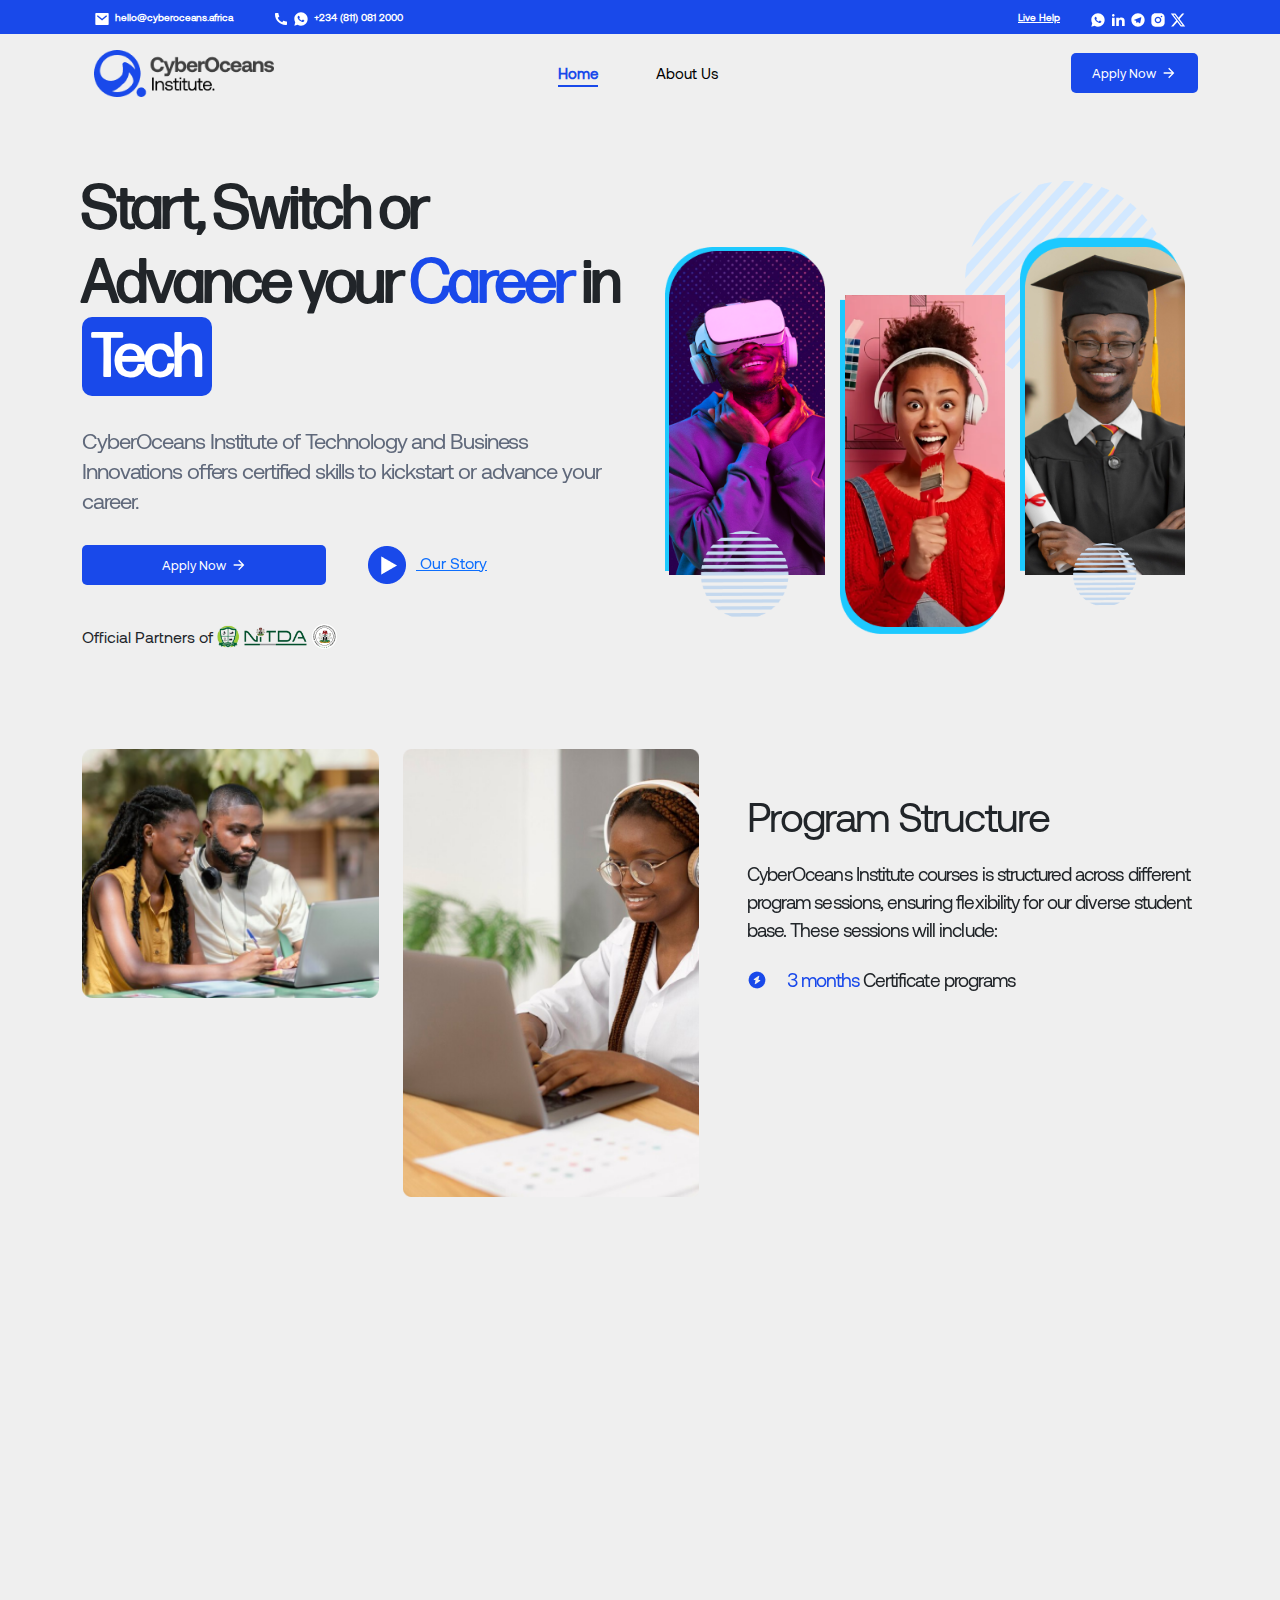
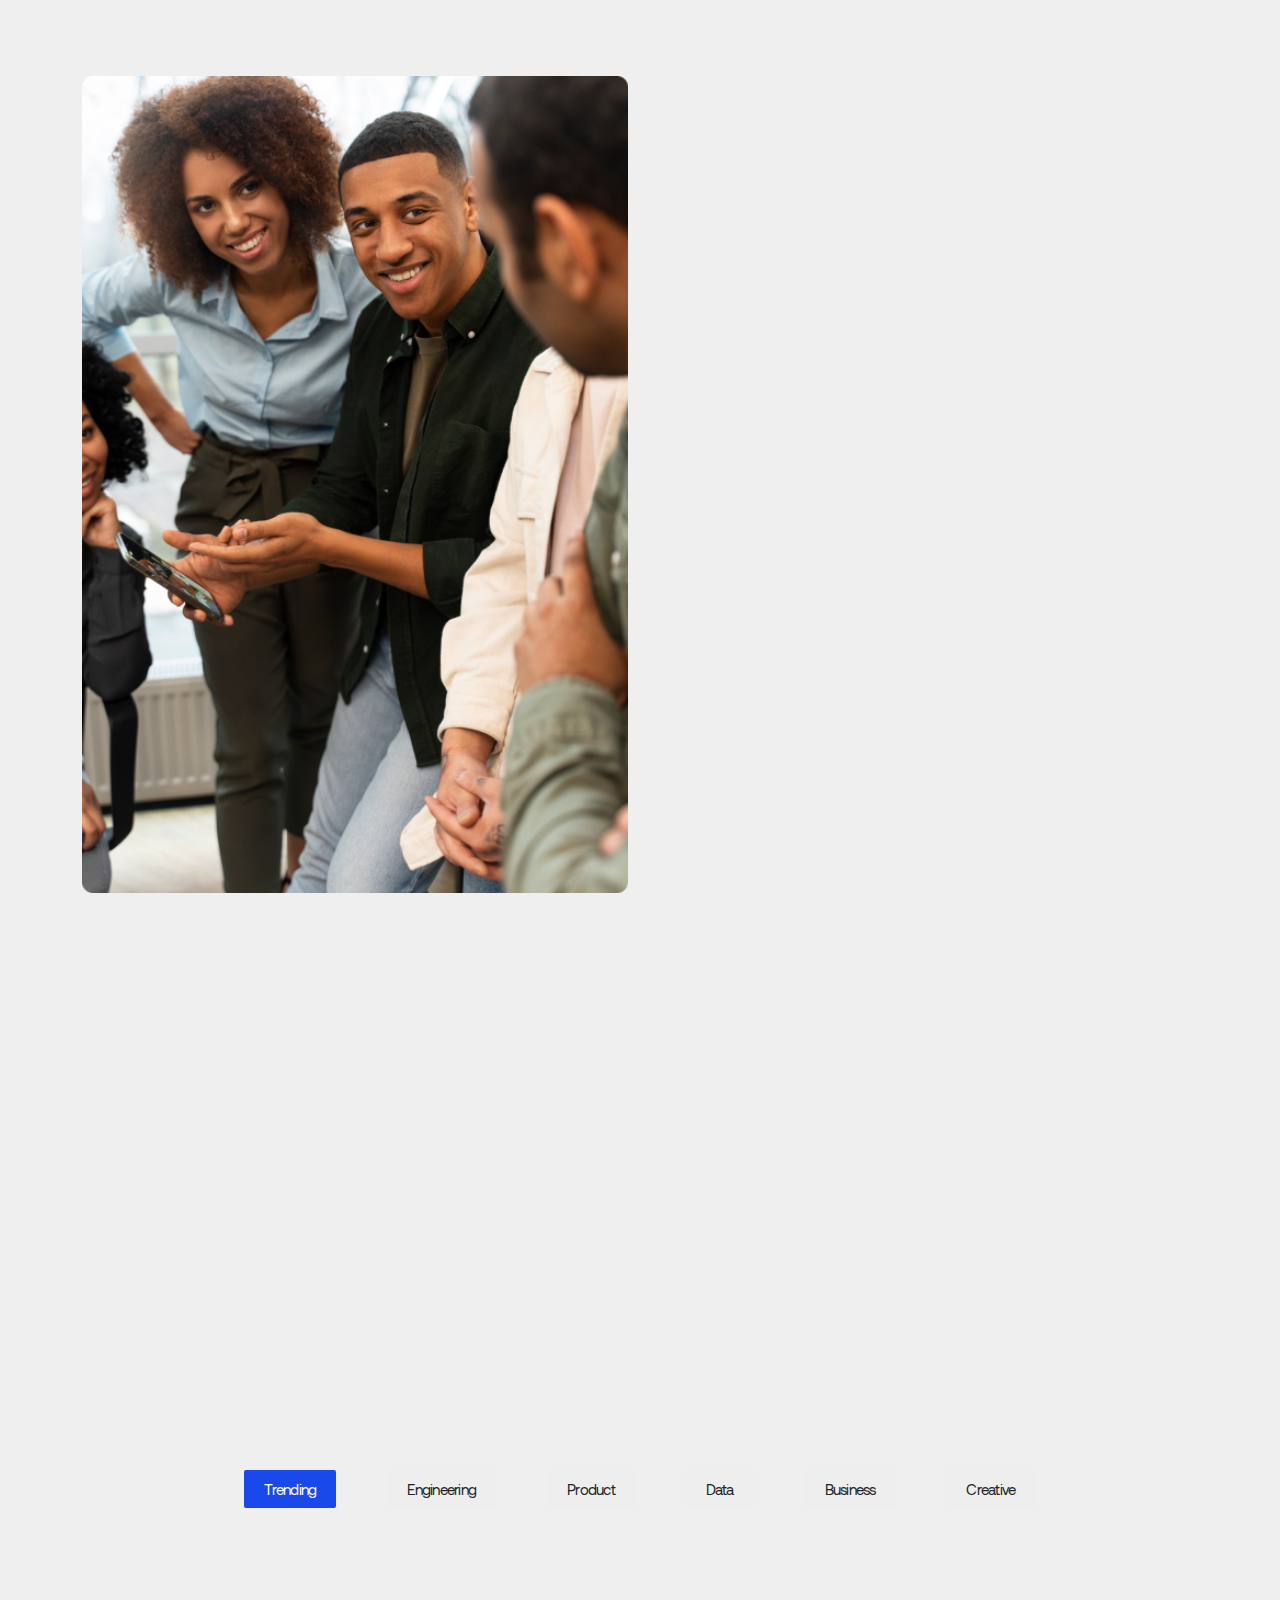
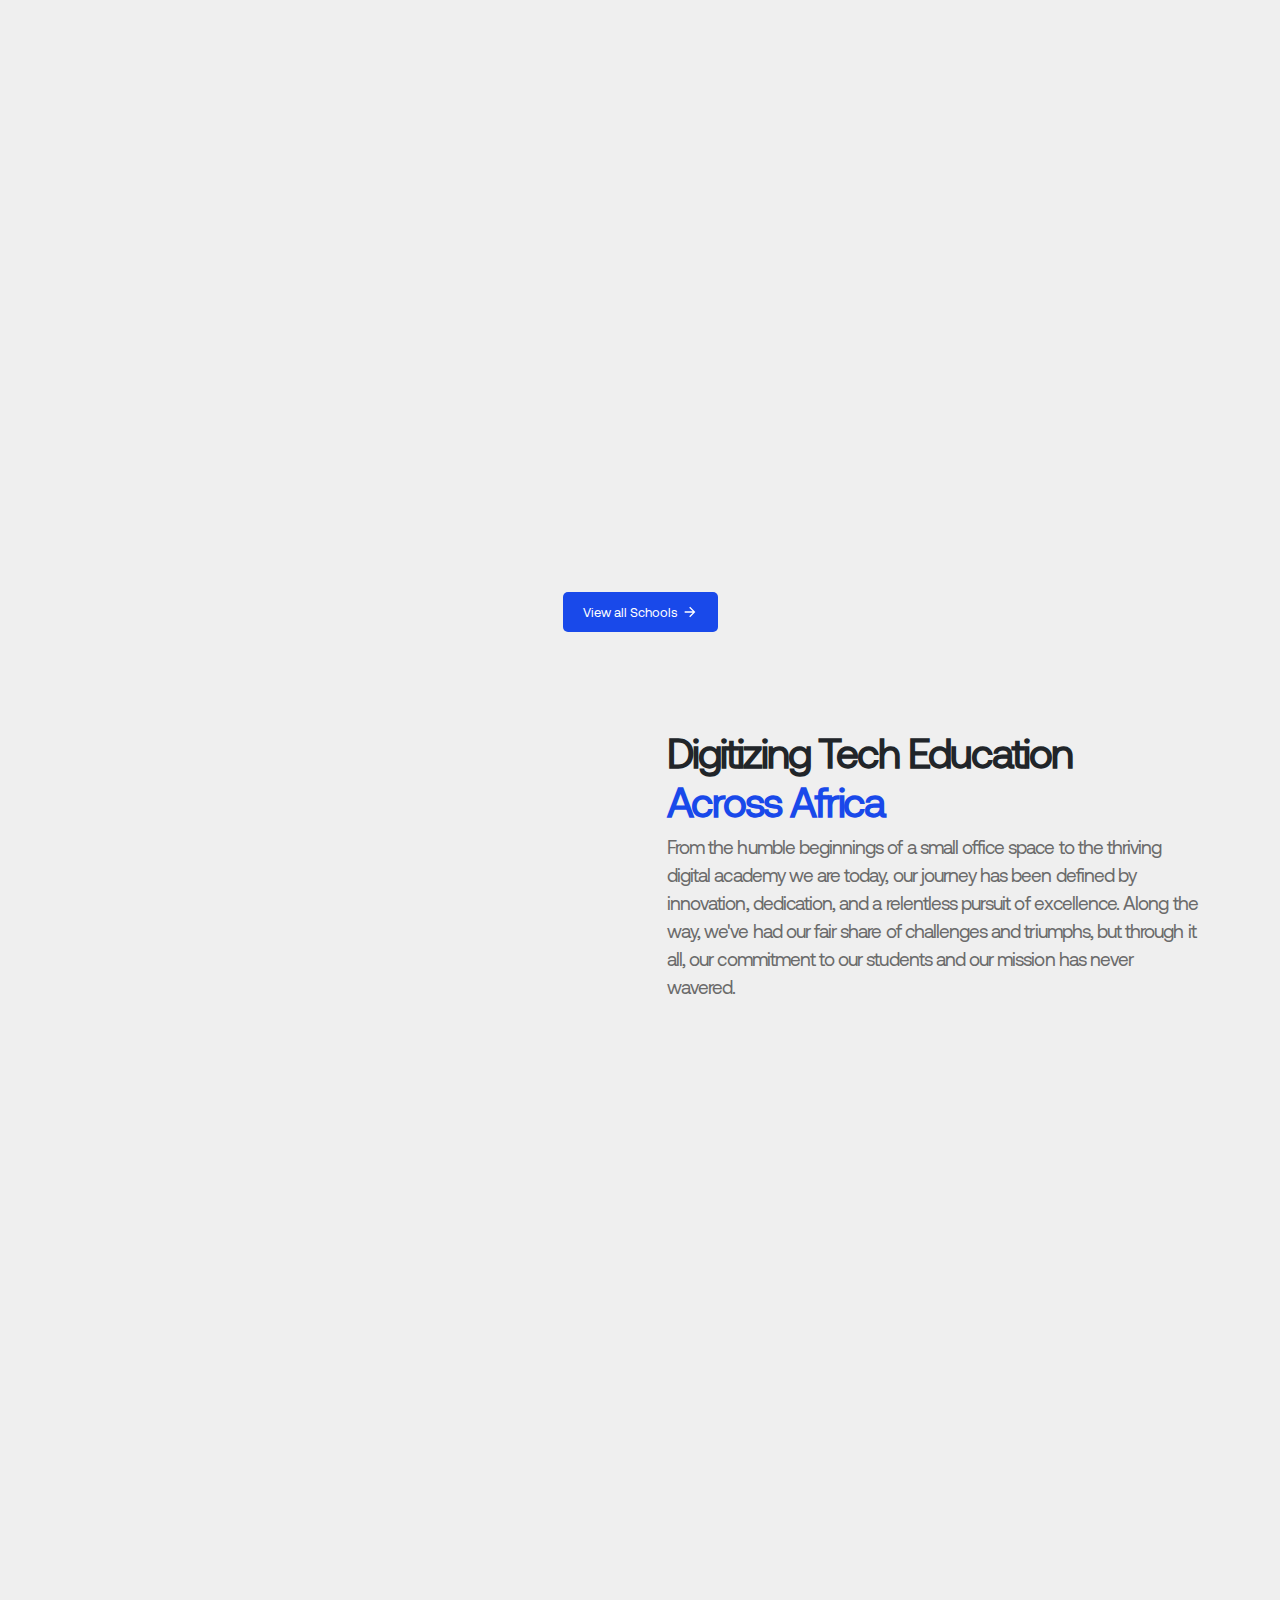
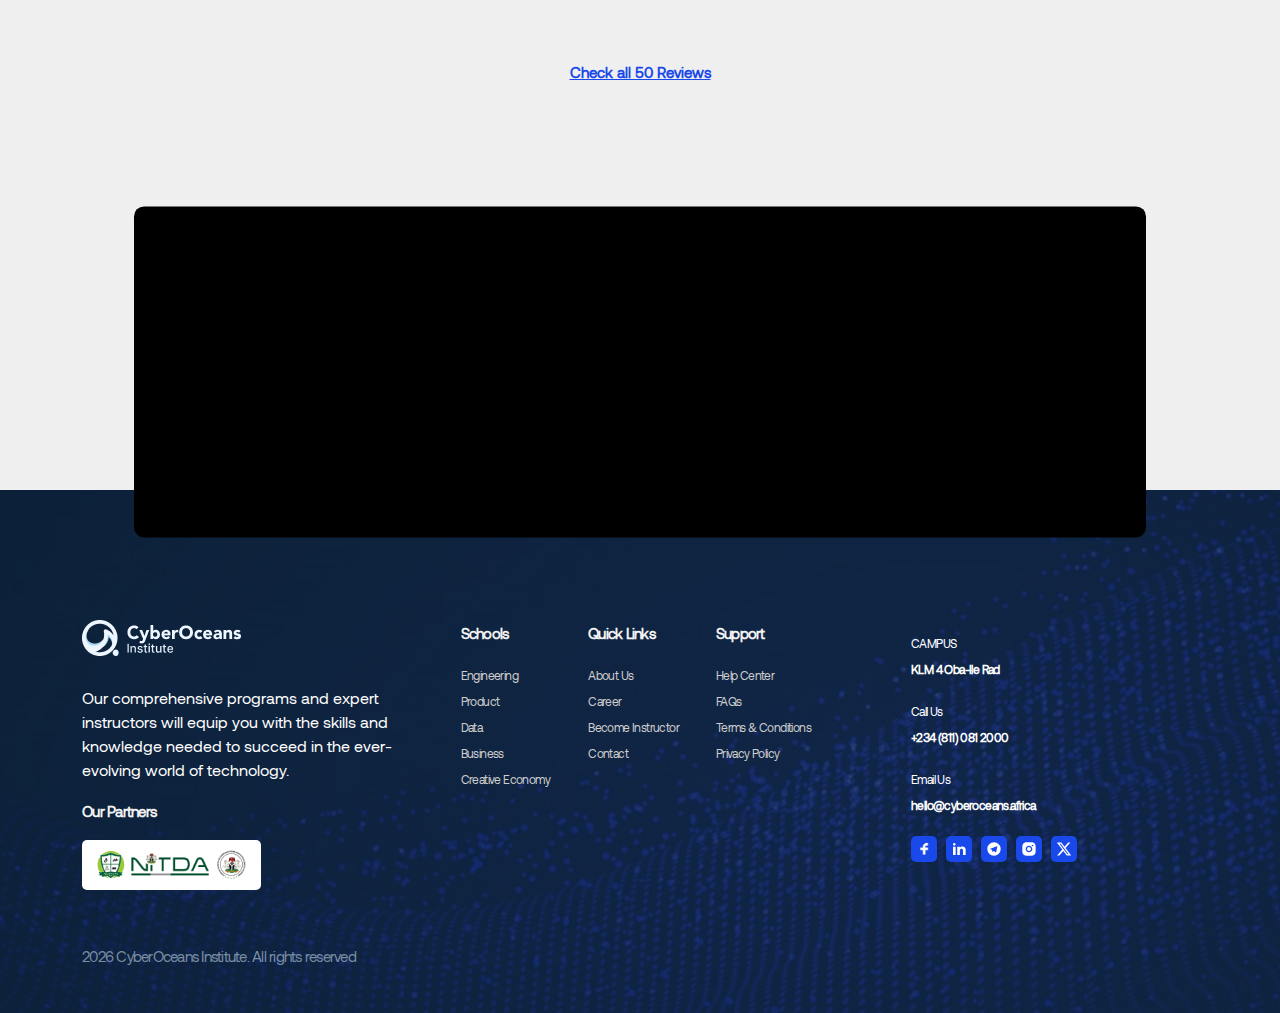
<file: index.html>
<!DOCTYPE html>
<html lang="en">
<head>
    <meta charset="UTF-8">
    <meta http-equiv="X-UA-Compatible" content="IE=edge">
    <meta name="viewport" content="width=device-width, initial-scale=1.0">
    <link rel="shortcut icon" href="assets/favicon/favicon.ico" type="image/x-icon">
    <link href="https://cdn.jsdelivr.net/npm/bootstrap@5.3.3/dist/css/bootstrap.min.css" rel="stylesheet" integrity="sha384-QWTKZyjpPEjISv5WaRU9OFeRpok6YctnYmDr5pNlyT2bRjXh0JMhjY6hW+ALEwIH" crossorigin="anonymous">
    <script src="https://cdn.jsdelivr.net/npm/bootstrap@5.3.3/dist/js/bootstrap.bundle.min.js" integrity="sha384-YvpcrYf0tY3lHB60NNkmXc5s9fDVZLESaAA55NDzOxhy9GkcIdslK1eN7N6jIeHz" crossorigin="anonymous"></script>
    <link rel="stylesheet" href="style.css">
    <title>CyberOceans</title>
</head>
<body id="body">
    <div class="mininav">
        <div class="container navbar small-nav">
            <div class="contact-info">
                <div class="contact-show">
                    <div class="nav-image-block">
                        <img src="assets/005.svg" alt>
                    </div>
                    <div class="small-link">
                        <p style="margin-bottom: 0;">hello@cyberoceans.africa</p>
                    </div>
                    
                </div>
                <div class="contact-show">
                    <div class="nav-image-block">
                        <img src="assets/004.svg" alt>
                        <img src="assets/006.svg" alt>
                    </div>
                    <div class="small-link">
                        <span>+234 (811) 081 2000</span>
                    </div>
                </div>
            </div>
            <div class="reachout">
                <a href="">Live Help</a>
                <div>
                    <a href=""><img src="assets/006.svg" alt></a>
                    <a href=""><img src="assets/007.svg" alt></a>
                    <a href=""><img src="assets/008.svg" alt></a>
                    <a href=""><img src="assets/009.svg" alt></a>
                    <a href=""><img src="assets/010.svg" alt></a>
                </div>
            </div>
        </div>
    </div>
    <nav>
        <div class="container navbar fixed">
            <a href="/" class="logo-block">
                <img src="assets/logo.png" alt class="logo">
            </a>
            <div class="middle-nav link-list_flex row justify-content-between align-items-center">
                <div class="addLine col">
                    <a class="link-list active" href="/">
                        Home
                        <span class="line"></span>
                    </a>
                </div>
                <!-- <div class="addLine col">
                    <a class="link-list" href="">
                        School
                        <span class="line"></span>
                    </a>
                </div> -->
                <div class="addLine col">
                    <a class="link-list" href="about.html">
                        About Us
                        <span class="line"></span>
                    </a>
                </div>
                <!-- <div class="addLine col">
                    <a class="link-list" href="">
                        Career
                        <span class="line"></span>
                    </a>
                </div>
                <div class="addLine col">
                    <a class="link-list" href="">
                        Resources
                        <span class="line"></span>
                    </a>
                </div> -->
                
            </div>
            <div class="apply-block row align-items-center justify-content-end">
                <!-- <a href="" class="login col-5">Login</a> -->
                <a href="https://docs.google.com/forms/d/e/1FAIpQLScO-TSW9IuvnOo_QPRmS6lwOJ5pEZatIorAmzHWdeOhI0SbtQ/viewform" target="_blank" style="justify-content: center;" class="apply col-7 scaled">Apply Now
                    <svg xmlns="http://www.w3.org/2000/svg" viewBox="0 0 24 24" width="16" height="16" fill="rgba(255,255,255,1)"><path d="M16.1716 10.9999L10.8076 5.63589L12.2218 4.22168L20 11.9999L12.2218 19.778L10.8076 18.3638L16.1716 12.9999H4V10.9999H16.1716Z"></path></svg>
                </a>
            </div>
            <div class="menu-bar" onclick="openNav()">
                <svg xmlns="http://www.w3.org/2000/svg" width="20" height="20" viewBox="0 0 24 24" fill="currentColor"><path d="M3 4H21V6H3V4ZM3 11H15V13H3V11ZM3 18H21V20H3V18Z"></path></svg>
            </div>
        </div>

        <div class="hidden-menu">
            <div class="hidden-container">
                <a class="col link-list active" href="/">Home<span class="line"></span></a>
                <!-- <a class="col link-list" href="">School<span class="line"></span></a> -->
                <a class="col link-list" href="about.html">About Us<span class="line"></span></a>
                <!-- <a class="col link-list" href="">Career<span class="line"></span></a>
                <a class="col link-list" href="">Resources<span class="line"></span></a>
                <a href="" class="login">Login</a> -->
                <a href="https://docs.google.com/forms/d/e/1FAIpQLScO-TSW9IuvnOo_QPRmS6lwOJ5pEZatIorAmzHWdeOhI0SbtQ/viewform" target="_blank" style="justify-content: center;" class="apply">Apply Now
                    <svg xmlns="http://www.w3.org/2000/svg" viewBox="0 0 24 24" width="16" height="16" fill="rgba(255,255,255,1)"><path d="M16.1716 10.9999L10.8076 5.63589L12.2218 4.22168L20 11.9999L12.2218 19.778L10.8076 18.3638L16.1716 12.9999H4V10.9999H16.1716Z"></path></svg>
                </a>
            </div>
        </div>
    </nav>

    <div class="hero container">
        <div class="row flex-column flex-lg-row justify-content-between align-items-center hero-flex">
            <div class="hero-container col-6">
                <h1 class="fade">Start, Switch or Advance your <span>Career</span> in <span id="tech">Tech</span> </h1>
                <!-- <span class="tech">Business</span> -->
                <p class="fade-right">CyberOceans Institute of Technology and Business Innovations offers certified skills to kickstart or advance your 
                    career.</p>
                <div style="margin-bottom: 40px;" class="button-area row justify-content-between align-items-center container fade-left">
                    <a href="https://docs.google.com/forms/d/e/1FAIpQLScO-TSW9IuvnOo_QPRmS6lwOJ5pEZatIorAmzHWdeOhI0SbtQ/viewform" target="_blank"  class="apply col hero-link scaled">Apply Now
                        <svg xmlns="http://www.w3.org/2000/svg" viewBox="0 0 24 24" width="16" height="16" fill="rgba(255,255,255,1)"><path d="M16.1716 10.9999L10.8076 5.63589L12.2218 4.22168L20 11.9999L12.2218 19.778L10.8076 18.3638L16.1716 12.9999H4V10.9999H16.1716Z"></path></svg>
                    </a>
                    <a href="https://youtu.be/HIDgiAK22as" target="_blank" class="col">
                        <img src="assets/100.png" alt="play button" class="play-btn">
                        <span class="sha384-QWTKZyjpPEjISv5WaRU9OFeRpok6YctnYmDr5pNlyT2bRjXh0JMhjY6hW">Our Story</span>
                    </a>
                </div>
                <span>Official Partners of <img src="assets/043.png" alt="image" class="imagePartner"></span>
            </div>
            <div class="image-stack col-6 streched">
                <div class="theFlex">
                    <div style="position: relative">
                        <img src="assets/044.png" alt="image" class="imgF fade">
                        <img src="assets/047.png" alt="image" class="theFloat1">
                    </div>
                    <div style="position: relative">
                        <img src="assets/045.png" alt="image" class="down imgF fade-down">
                        <img src="assets/050.png" alt="image" class="theFloat4 imgF1 fade-down">
                    </div>
                    <div style="position: relative">
                        <img src="assets/046.png" alt="image" class="imgF fade">
                        <img src="assets/048.png" alt="image" class="theFloat2">
                        <img src="assets/049.png" alt="image" class="theFloat3">
                        <img src="assets/051.png" alt="image" class="theFloat5 imgF1 fade">
                    </div>
                    
                </div>
            </div>
        </div> 
    </div>

    <section class="program container">
        <div class="row flex-column flex-lg-row justify-content-between align-items-center">
            <div style="overflow: hidden;" class="row col-7 justify-content-between streched">
                <div class="col-6">
                    <div style="display: flex; flex-direction: column; gap: 20px; align-items: start;">
                        <img src="assets/011.png" alt class="stack-image1 fade-right">
                        <img src="assets/012.png" alt class="stack-image2 fade" style="align-self: flex-end;">
                    </div> 
                </div>
                <div class="col-6">
                    <img src="assets/013.png" alt class="stack-image3 fade-left">
                </div>
                
            </div>
            <div class="col-5 sessions streched">
                <h2 class="fade">Program Structure</h2>
                <p class="explain fade-left">CyberOceans Institute courses is structured across different program sessions, ensuring flexibility for our diverse student base. 
                    These sessions will include:
                </p>
                <div class="flash-item">
                    <div>
                        <div class="row fade-right">
                            <div class="col-1">
                                <img src="assets/flash.png" alt class="flash-icon">
                            </div>
                            <p class="col-11"><span>3 months</span> Certificate programs</p>
                        </div>
                        <div class="row fade-right delay1">
                            <div class="col-1">
                                <img src="assets/flash.png" alt class="flash-icon">
                            </div>
                            <p class="col-11"><span>6 months</span> Certificate programs</p>
                        </div>
                        <div class="row fade-right delay2">
                            <div class="col-1">
                                <img src="assets/flash.png" alt class="flash-icon">
                            </div>
                            <p class="col-11"><span>9 months</span> National Innovation Diploma program (NID)</p>
                        </div>
                    </div>
                </div>
                <div class="program-btn fade">
                    <a href="https://docs.google.com/forms/d/e/1FAIpQLScO-TSW9IuvnOo_QPRmS6lwOJ5pEZatIorAmzHWdeOhI0SbtQ/viewform" target="_blank" style="padding-left: 10px; padding-right: 10px" class="apply scaled">Apply Now
                        <svg xmlns="http://www.w3.org/2000/svg" viewBox="0 0 24 24" width="16" height="16" fill="rgba(255,255,255,1)"><path d="M16.1716 10.9999L10.8076 5.63589L12.2218 4.22168L20 11.9999L12.2218 19.778L10.8076 18.3638L16.1716 12.9999H4V10.9999H16.1716Z"></path></svg>
                    </a>
                </div>
            </div>
        </div>
    </section>

    <section class="feature container">
        <h2 class="fade">Our Featured Schools</h2>
        <div class="grid-container mid-grid">
            <div class="grid-container_item firstItem row align-items-center fade delay1">
                <div class="col-2 bg-icon">
                    <img src="assets/014.svg" alt class="grid-icon">
                </div>
                <div class="col-10">
                    <p>School of Engineering<br><span>7 Courses</span></p>
                </div>
            </div>
            <div class="grid-container_item secondItem row align-items-center fade delay2">
                <div class="col-2 bg-icon">
                    <img src="assets/015.svg" alt class="grid-icon">
                </div>
                <div class="col-10">
                    <p>School of Product<br><span>4 Courses</span></p>
                </div>
            </div>
            <div class="grid-container_item thirdItem row align-items-center fade delay3">
                <div class="col-2 bg-icon">
                    <img src="assets/016.svg" alt class="grid-icon">
                </div>
                <div class="col-10">
                    <p>School of Data<br><span>5 Courses</span></p>
                </div>
            </div>
            <div class="grid-container_item row fourthItem align-items-center sm-2 fade delay4">
                <div class="col-2 bg-icon">
                    <img src="assets/017.svg" alt class="grid-icon">
                </div>
                <div class="col-10">
                    <p>School of Business Innovations<br><span>4 Courses</span></p>
                </div>
            </div>
            <div class="grid-container_item fifthItem row align-items-center sm-2 fade delay5">
                <div class="col-2 bg-icon">
                    <img src="assets/018.svg" alt class="grid-icon">
                </div>
                <div class="col-10">
                    <p>School of Creative Innovation<br><span>6 Courses</span></p>
                </div>
            </div>
        </div>
        <div class="grid-container mid-grid secondGrid lg">
            <div class="grid-container_item row fourthItem align-items-center fade delay4">
                <div class="col-2 bg-icon">
                    <img src="assets/017.svg" alt class="grid-icon">
                </div>
                <div class="col-10">
                    <p>School of Business Innovations<br><span>4 Courses</span></p>
                </div>
            </div>
            <div class="grid-container_item fifthItem row align-items-center fade delay5">
                <div class="col-2 bg-icon">
                    <img src="assets/018.svg" alt class="grid-icon">
                </div>
                <div class="col-10">
                    <p>School of Creative Innovation<br><span>6 Courses</span></p>
                </div>
            </div>
        </div>
    </section>

    <section class="grow container">
        <div class="row flex-column flex-lg-row justify-content-between align-items-center">
            <div class="col-6 streched">
                <img src="assets/019.png" alt class="stack-image stretch-image">
            </div>
            <div class="col-6 grow-header streched">
                <h2 class="fade-left">We help you to <span>grow</span> and <span>manage</span> your career</h2>
                <p class="platform fade">We are more than just a learning platform – we're your partner in career advancement. 
                    Our comprehensive programs and dedicated support are designed to help you reach new heights in your tech career.
                </p>
                <div>
                    <div style="overflow: hidden;">
                        <div class="row fade-right">
                            <div class="col-1">
                                <img src="assets/cap.png" alt class="cap-icon">
                            </div>
                            <p class="col-11 grow-text"><span>Experts Guildance</span><br>Our team of experienced instructors brings real-world expertise
                                to the classroom.
                            </p>
                        </div>
                        <div class="row fade-right delay1">
                            <div class="col-1">
                                <img src="assets/cap.png" alt class="cap-icon">
                            </div>
                            <p class="col-11 grow-text"><span>Hands-On Learning</span><br>Get hands-on experience with industry-relevant projects and 
                                assignments that simulate real-world challenges
                            </p>
                        </div>
                        <div class="row fade-right delay2">
                            <div class="col-1">
                                <img src="assets/cap.png" alt class="cap-icon">
                            </div>
                            <p class="col-11 grow-text"><span>Career Services</span><br>Gain access to a range of career services designed to help you
                                land your dream job.
                            </p>
                        </div>
                        <div class="row fade-right delay3">
                            <div class="col-1">
                                <img src="assets/cap.png" alt class="cap-icon">
                            </div>
                            <p class="col-11 grow-text"><span>Lifetime Learning</span><br>Your tech education doesn't end when you graduate - it's a lifelong
                                journey.
                            </p>
                        </div>
                    </div>
                </div>
            </div>
        </div>
    </section>

    <section class="delivery container">
        <div class="row flex-column flex-lg-row justify-content-between align-items-center">
            <div class="delivery-container col-6 streched">
                <h2 class="fade-right">Program <span>Delivery</span> Mode</h2>
                <p class="fade"><span>CyberOceans</span> Institute employs a hybrid program delivery model, encompassing both online
                    and onsite modalities, providing students with flexibility in learning while maintaining high-quality
                    standards.
                </p>
            </div>
            <div class="image-stick col-6 streched">
                <img src="assets/020.png" alt="image" class="stickImg imgFirst fade-left">
                <img src="assets/021.png" alt="imgae" class="stickImg imgSecond fade-right">
            </div>
        </div>
    </section>

    <div class="section available container">
        <div class="avaliable-header">
            <h2 class="fade">Available Courses</h2>
            <div class="layers">
                <div class="tab showing">
                    <p>Trending</p>
                </div>
                <div class="tab">
                    <p>Engineering</p>
                </div>
                <div class="tab">
                    <p>Product</p>
                </div>
                <div class="tab">
                    <p>Data</p>
                </div>
                <div class="tab">
                    <p>Business</p>
                </div>
                <div class="tab">
                    <p>Creative</p>
                </div>
            </div>
        </div>
        <div class="theTabs">
            <div class="tab-grid">
                <a href="" class="box fade">
                    <img src="assets/022.png" alt="image">
                    <div class="boxed secondBoxed">
                        <h3>Full-Stack Software Engineering</h3>
                        <div style="text-align: center">
                            <p class="date chap">
                                <span><img src="assets/file.png" alt="image" class="small-img2"></span>
                                <span>Certificate/Diploma</span>
                                </p>
                        </div>
                    </div>
                </a>
                <a href="" class="box fade">
                    <img src="assets/023.png" alt="image">
                    <div class="boxed secondBoxed">
                        <h3>Back-End Software Engineering</h3>
                        <div style="text-align: center">
                            <p class="date chap">
                                <span><img src="assets/file.png" alt="image" class="small-img2"></span>
                                <span>Certificate/Diploma</span>
                                </p>
                        </div>
                    </div>
                </a>
                <a href="" class="box fade">
                    <img src="assets/024.png" alt="image">
                    <div class="boxed secondBoxed">
                        <h3>Data Analysis</h3>
                        <div style="text-align: center">
                            <p class="date chap">
                                <span><img src="assets/file.png" alt="image" class="small-img2"></span>
                                <span>Certificate/Diploma</span>
                                </p>
                        </div>
                    </div>
                </a>
                <a href="" class="box fade">
                    <img src="assets/025.png" alt="image">
                    <div class="boxed secondBoxed">
                        <h3>Mobile App Software Engineering</h3>
                        <div style="text-align: center">
                            <p class="date chap">
                                <span><img src="assets/file.png" alt="image" class="small-img2"></span>
                                <span>Certificate/Diploma</span>
                                </p>
                        </div>
                    </div>
                </a>
                <a href="" class="box fade delay1">
                    <img src="assets/026.png" alt="image">
                    <div class="boxed secondBoxed">
                        <h3>Product UIUX Design</h3>
                        <div style="text-align: center">
                            <p class="date chap">
                                <span><img src="assets/file.png" alt="image" class="small-img2"></span>
                                <span>Certificate/Diploma</span>
                                </p>
                        </div>
                    </div>
                </a>
                <a href="" class="box fade delay1">
                    <img src="assets/027.png" alt="image">
                    <div class="boxed secondBoxed">
                        <h3>Product Management</h3>
                        <div style="text-align: center">
                            <p class="date chap">
                                <span><img src="assets/file.png" alt="image" class="small-img2"></span>
                                <span>Certificate/Diploma</span>
                                </p>
                        </div>
                    </div>
                </a>
                <a href="" class="box fade delay1">
                    <img src="assets/028.png" alt="image">
                    <div class="boxed secondBoxed">
                        <h3>Business Management</h3>
                        <div style="text-align: center">
                            <p class="date chap">
                                <span><img src="assets/file.png" alt="image" class="small-img2"></span>
                                <span>Certificate/Diploma</span>
                                </p>
                        </div>
                    </div>
                </a>
                <a href="" class="box fade delay1">
                    <img src="assets/029.png" alt="image">
                    <div class="boxed secondBoxed">
                        <h3>Graphics Design</h3>
                        <div style="text-align: center">
                            <p class="date chap">
                                <span><img src="assets/file.png" alt="image" class="small-img2"></span>
                                <span>Certificate</span>
                                </p>
                        </div>
                    </div>
                </a>
            </div>
            <div class="theButton">
                <a href="" style="padding-left: 20px; padding-right: 20px" class="apply scaled">View all Schools
                    <svg xmlns="http://www.w3.org/2000/svg" viewBox="0 0 24 24" width="16" height="16" fill="rgba(255,255,255,1)"><path d="M16.1716 10.9999L10.8076 5.63589L12.2218 4.22168L20 11.9999L12.2218 19.778L10.8076 18.3638L16.1716 12.9999H4V10.9999H16.1716Z"></path></svg>
                </a>
            </div>
        </div>
    </div>

    <!-- <section class="instructor">
        <div class="container">
            <h2 class="fade-right">Become an Instructor</h2>
            <p class="fade-right delay1">Instructors from around the world tech hundreds of people on our platform. 
                We provide the tools and skills to teach what you love</p>
            <button style="padding-left: 20px; padding-right: 20px" class="apply fade-right delay2">Start teaching today</button>
        </div>
    </section> -->

    <div class="video-block container">
        <div class="video-flex row flex-column flex-lg-row justify-content-between align-items-center">
            <div class="videoWrapper col">
                <iframe width="560" height="300" src="https://www.youtube.com/embed/HIDgiAK22as?si=wuTj6zLtXg7lektt&rel=0" title="YouTube video player" frameborder="0" allow="accelerometer; autoplay; clipboard-write; encrypted-media; gyroscope; picture-in-picture; web-share" referrerpolicy="strict-origin-when-cross-origin" allowfullscreen></iframe>
            </div>
            <div class="col">
                <h2 class="vHeader">Digitizing Tech Education <br><span>Across Africa</span></h2>
                <p class="vText">From the humble beginnings of a small office space to the thriving digital academy we are today, our journey has been defined by 
                    innovation, dedication, and a relentless pursuit of excellence. Along the way, we've had our fair share of challenges and 
                    triumphs, but through it all, our commitment to our students and our mission has never wavered.</p>
            </div>
        </div>
    </div>
    <!-- <section class="videoWrapper">
        
    </section> -->

    <section class="review container">
        <h2 class="fade">We have a lot of students and they share their <span>success stories</span>.</h2>
        <div class="grid-container mid-grid">
            <div class="major-container fade delay1">
                <div class="row align-items-center review-cont">
                    <div class="col-3">
                        <img src="assets/031.png" alt="">
                    </div>
                    <p style="margin-bottom: 0;" class="col-9">Kehinde Balogun<br><span>Product UI/UX Designer</span></p>
                </div>
                <p class="comment">“CyberOceans training transformed my career. The hands-on approach, relevant curriculum, and supportive instructors prepared me for UI/UX design. Highly recommended!”</p>
            </div>
            <div class="major-container fade delay2">
                <div class="row align-items-center review-cont">
                    <div class="col-3">
                        <img src="assets/032.png" alt="">
                    </div>
                    <p style="margin-bottom: 0;" class="col-9">Victoria Akinribido<br><span>Product UI/UX Designer</span></p>
                </div>
                <p class="comment">"Transitioning into Tech was daunting, but CyberOceans changed everything. They made it easy and simplified for beginners like me. "</p>
            </div>
            <div class="major-container fade delay3">
                <div class="row align-items-center review-cont">
                    <div class="col-3">
                        <img src="assets/033.png" alt="">
                    </div>
                    <p style="margin-bottom: 0;" class="col-9">Oluwatosin Aladetoyinbo<br><span>Software Engineer</span></p>
                </div>
                <p class="comment">"I'm excited to share my exceptional experience with CyberOcean, where I refined my software engineering skills. The staff are friendly, welcoming, and dedicated to supporting students."</p>
            </div>
        </div>
        <div class="more">
            <a href="">Check all 50 Reviews</a>
        </div>

        <div class="overlap">
            <h2 class="fade">Ready to get started?</h2>
            <p class="fade delay1">Unlock your potential and kickstart your tech career here. Whether you're a beginner eager to learn new skills or a 
                seasoned professional looking to upskill, we have the resources, support, and expertise to help you succeed.</p>

            <div class="centered">
                <a href="https://docs.google.com/forms/d/e/1FAIpQLScO-TSW9IuvnOo_QPRmS6lwOJ5pEZatIorAmzHWdeOhI0SbtQ/viewform" target="_blank" style="padding-left: 10px; padding-right: 10px" class="apply fade delay2 scaled">Apply Now
                    <svg xmlns="http://www.w3.org/2000/svg" viewBox="0 0 24 24" width="16" height="16" fill="rgba(255,255,255,1)"><path d="M16.1716 10.9999L10.8076 5.63589L12.2218 4.22168L20 11.9999L12.2218 19.778L10.8076 18.3638L16.1716 12.9999H4V10.9999H16.1716Z"></path></svg>
                </a>
            </div>
            
        </div>
    </section>

    <!-- <div class="blog container">
        <div class="blog-mini_container">
            <h2 class="fade">Read our blogs to learn<br>more about <span>Tech World</span> and <span>Innovations</span></h2>
            <p class="fade delay1">Stay informed, inspired, and ahead of the curve with our blog. Explore the latest trends, insights, and tips in the world of 
                technology and digital skills. Whether you're a beginner looking to start your tech journey or a seasoned professional aiming to 
                level up your skills, our blog has something for you.</p>
        </div>

        <div class="grid-container mid-grid2">
            <div class="box">
                <img src="assets/034.png" alt="image">
                <div class="boxed">
                    <span class="date">31 March 2024</span>
                    <h3>Top 5 Web Development Frameworks to Learn in 2024.</h3>
                    <p>Stay ahead of the curve with our breakdown of the top web development frameworks dominating the ...</p>
                    <a href="">Read more</a>
                </div>
            </div>
            <div class="box">
                <img src="assets/035.png" alt="image">
                <div class="boxed">
                    <span class="date">31 March 2024</span>
                    <h3>Top 5 Web Development Frameworks to Learn in 2024.</h3>
                    <p>Stay ahead of the curve with our breakdown of the top web development frameworks dominating the ...</p>
                    <a href="">Read more</a>
                </div>
            </div>
            <div class="box">
                <img src="assets/036.png" alt="image">
                <div class="boxed">
                    <span class="date">31 March 2024</span>
                    <h3>Top 5 Web Development Frameworks to Learn in 2024.</h3>
                    <p>Stay ahead of the curve with our breakdown of the top web development frameworks dominating the ...</p>
                    <a href="">Read more</a>
                </div>
            </div>
        </div>
        
        <div class="more">
            <a href="">Read all blog posts</a>
        </div>

        <div class="overlap">
            <h2 class="fade">Ready to get started?</h2>
            <p class="fade delay1">Unlock your potential and kickstart your tech career here. Whether you're a beginner eager to learn new skills or a 
                seasoned professional looking to upskill, we have the resources, support, and expertise to help you succeed.</p>

            <div class="centered">
                <button style="padding-left: 10px; padding-right: 10px" class="apply fade delay2">Apply Now
                    <svg xmlns="http://www.w3.org/2000/svg" viewBox="0 0 24 24" width="16" height="16" fill="rgba(255,255,255,1)"><path d="M16.1716 10.9999L10.8076 5.63589L12.2218 4.22168L20 11.9999L12.2218 19.778L10.8076 18.3638L16.1716 12.9999H4V10.9999H16.1716Z"></path></svg>
                </button>
            </div>
            
        </div>
    </div> -->

    <footer class="footer">
        <div class="container">
            <div class="grid-container mid-grid">
                <div class="main-footer_header">
                    <img src="assets/037.png" alt="footer logo" class="footer_logo">
                    <p>Our comprehensive programs and expert instructors will equip you with the skills and knowledge needed to succeed in the 
                        ever-evolving world of technology.</p>
                    <p class="ft-header">Our Partners</p>
                    <p style="background: white; padding: 10px; border-radius: 5px; display: flex;flex-direction: column; justify-content: center; align-items: center; width: 50%; height: 50px">
                        <img style="margin-bottom: 0" src="assets/043.png" alt="image" width="150">
                    </p>
                </div>
                <div class="row">
                    <div class="link-groups col-4">
                        <p class="ft-header">Schools</p>
                        <a href="">Engineering</a>
                        <a href="">Product</a>
                        <a href="">Data</a>
                        <a href="">Business</a>
                        <a href="">Creative Economy</a>
                    </div>
                    <div class="link-groups col-4">
                        <p class="ft-header">Quick Links</p>
                        <a href="">About Us</a>
                        <a href="">Career</a>
                        <a href="">Become Instructor</a>
                        <a href="">Contact</a>
                    </div>
                    <div class="link-groups col-4">
                        <p class="ft-header">Support</p>
                        <a href="">Help Center</a>
                        <a href="">FAQs</a>
                        <a href="">Terms & Conditions</a>
                        <a href="">Privacy Policy</a>
                    </div>
                </div>
                <div class="newsletter">
                    <div style="margin-top: 10px;" class="contact-line">
                        <p>CAMPUS<br><span>KLM 4 Oba-Ile Rad</span></p>
                        <p>Call Us<br><span>+234 (811) 081 2000</span></p>
                        <p>Email Us<br><span>hello@cyberoceans.africa</span></p>
                    </div>
                    <div class="linkIcon">
                        <a href="https://web.facebook.com/cyberoceansafrica" target="_blank"><img src="assets/facebook.png" alt width="26" height="26"></a>
                        <a href="https://www.linkedin.com/company/cyberoceansafrica/" target="_blank"><img src="assets/007.svg" alt></a>
                        <a href=""><img src="assets/008.svg" alt></a>
                        <a href="https://www.instagram.com/cyberoceans_cit" target="_blank"><img src="assets/009.svg" alt></a>
                        <a href="https://twitter.com/CyberOceans_CIT" target="_blank"><img src="assets/010.svg" alt></a>
                    </div>
                </div>
            </div>
        </div>
        <div class="theLast">
            <div class="container">
                <p><span id="currentYear"></span> CyberOceans Institute. All rights reserved</p>
            </div>
            
        </div>
    </footer>


    <script src="script.js"></script>
    <script>
        
        // TRANSITION BETWEEN TECH AND BUSINESS
        window.onload = function() {
        const wordElement = document.getElementById('tech');
        const words = ['Tech', 'Business'];
        let currentIndex = 0;

        function toggleWord() {
            wordElement.classList.add('hide'); // Apply hide class to fade out
            setTimeout(function() {
            wordElement.textContent = words[currentIndex];
            wordElement.classList.remove('hide'); // Remove hide class to fade in
            currentIndex = (currentIndex + 1) % words.length;
            }, 500); // Wait for the fade out transition to complete (500ms)
        }

        setInterval(toggleWord, 3000); // Change word every 3 seconds
        };
    </script>
</body>
</html>
</file>
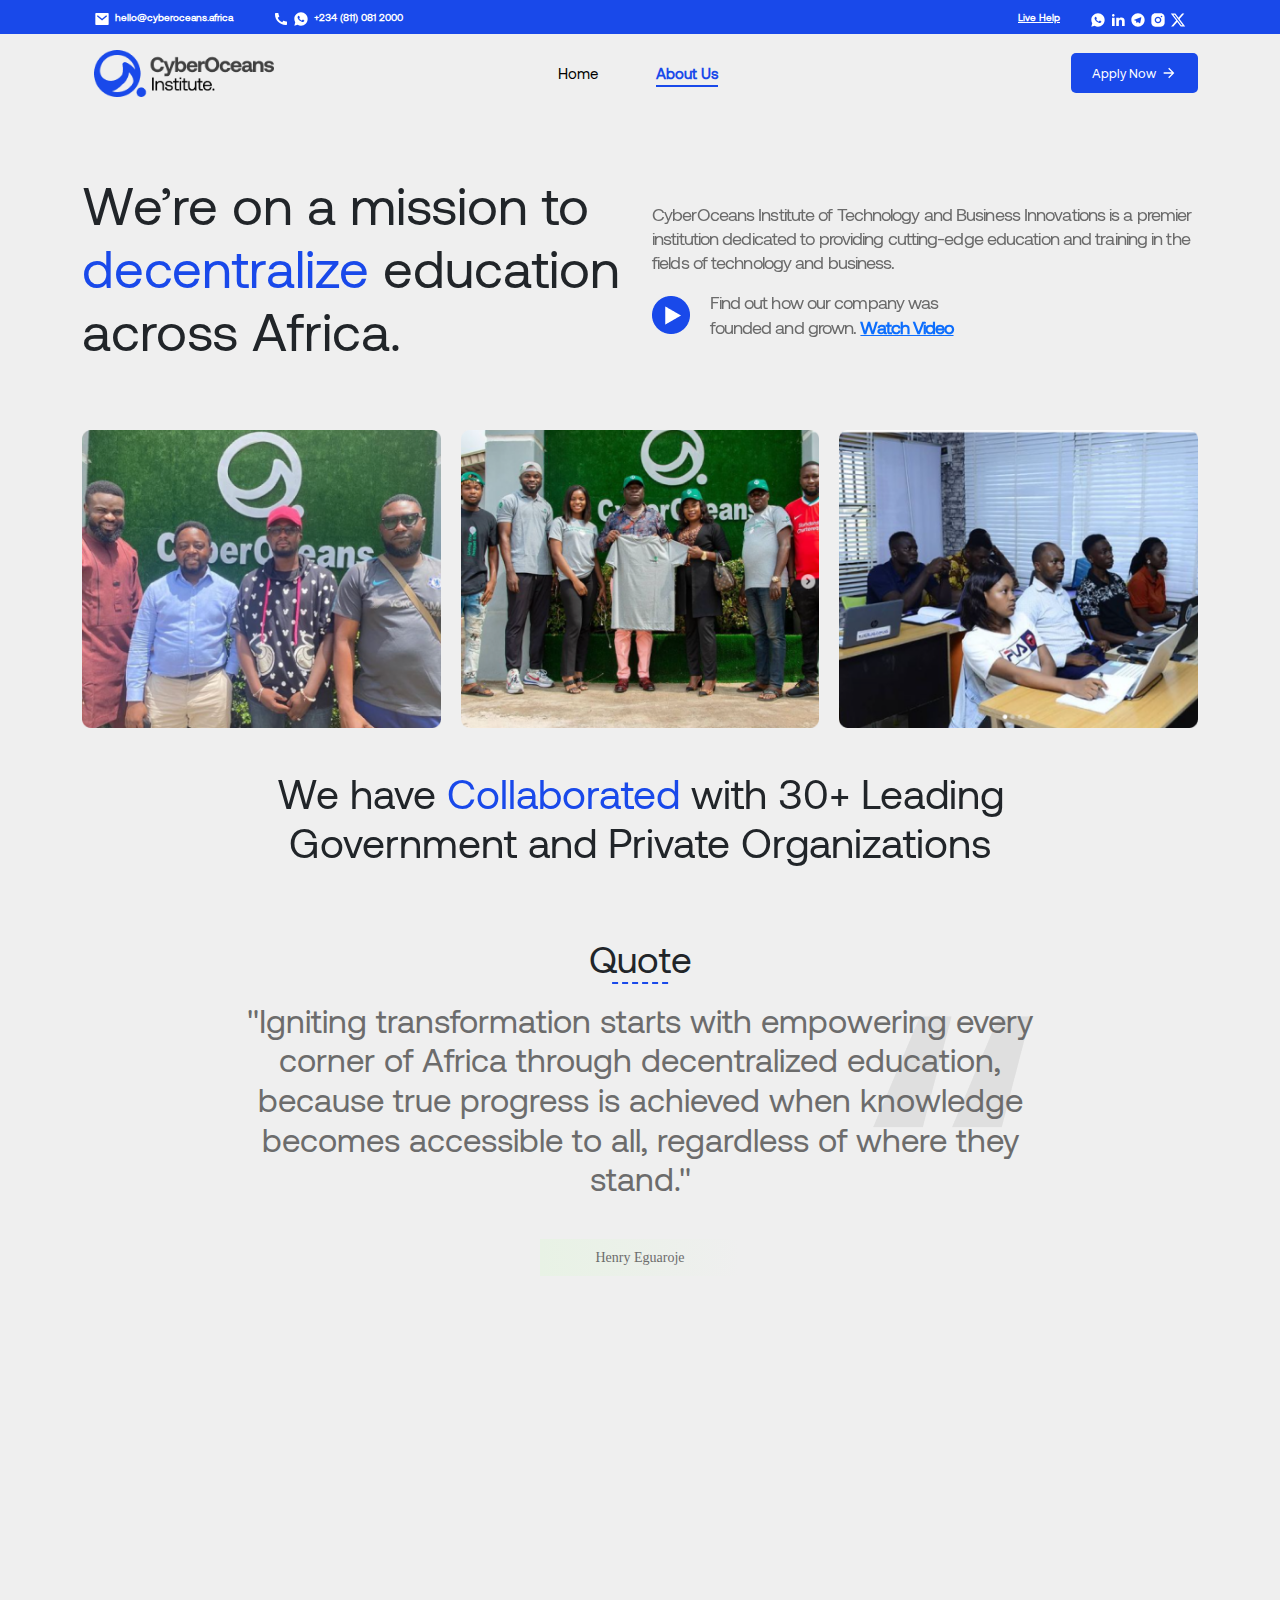
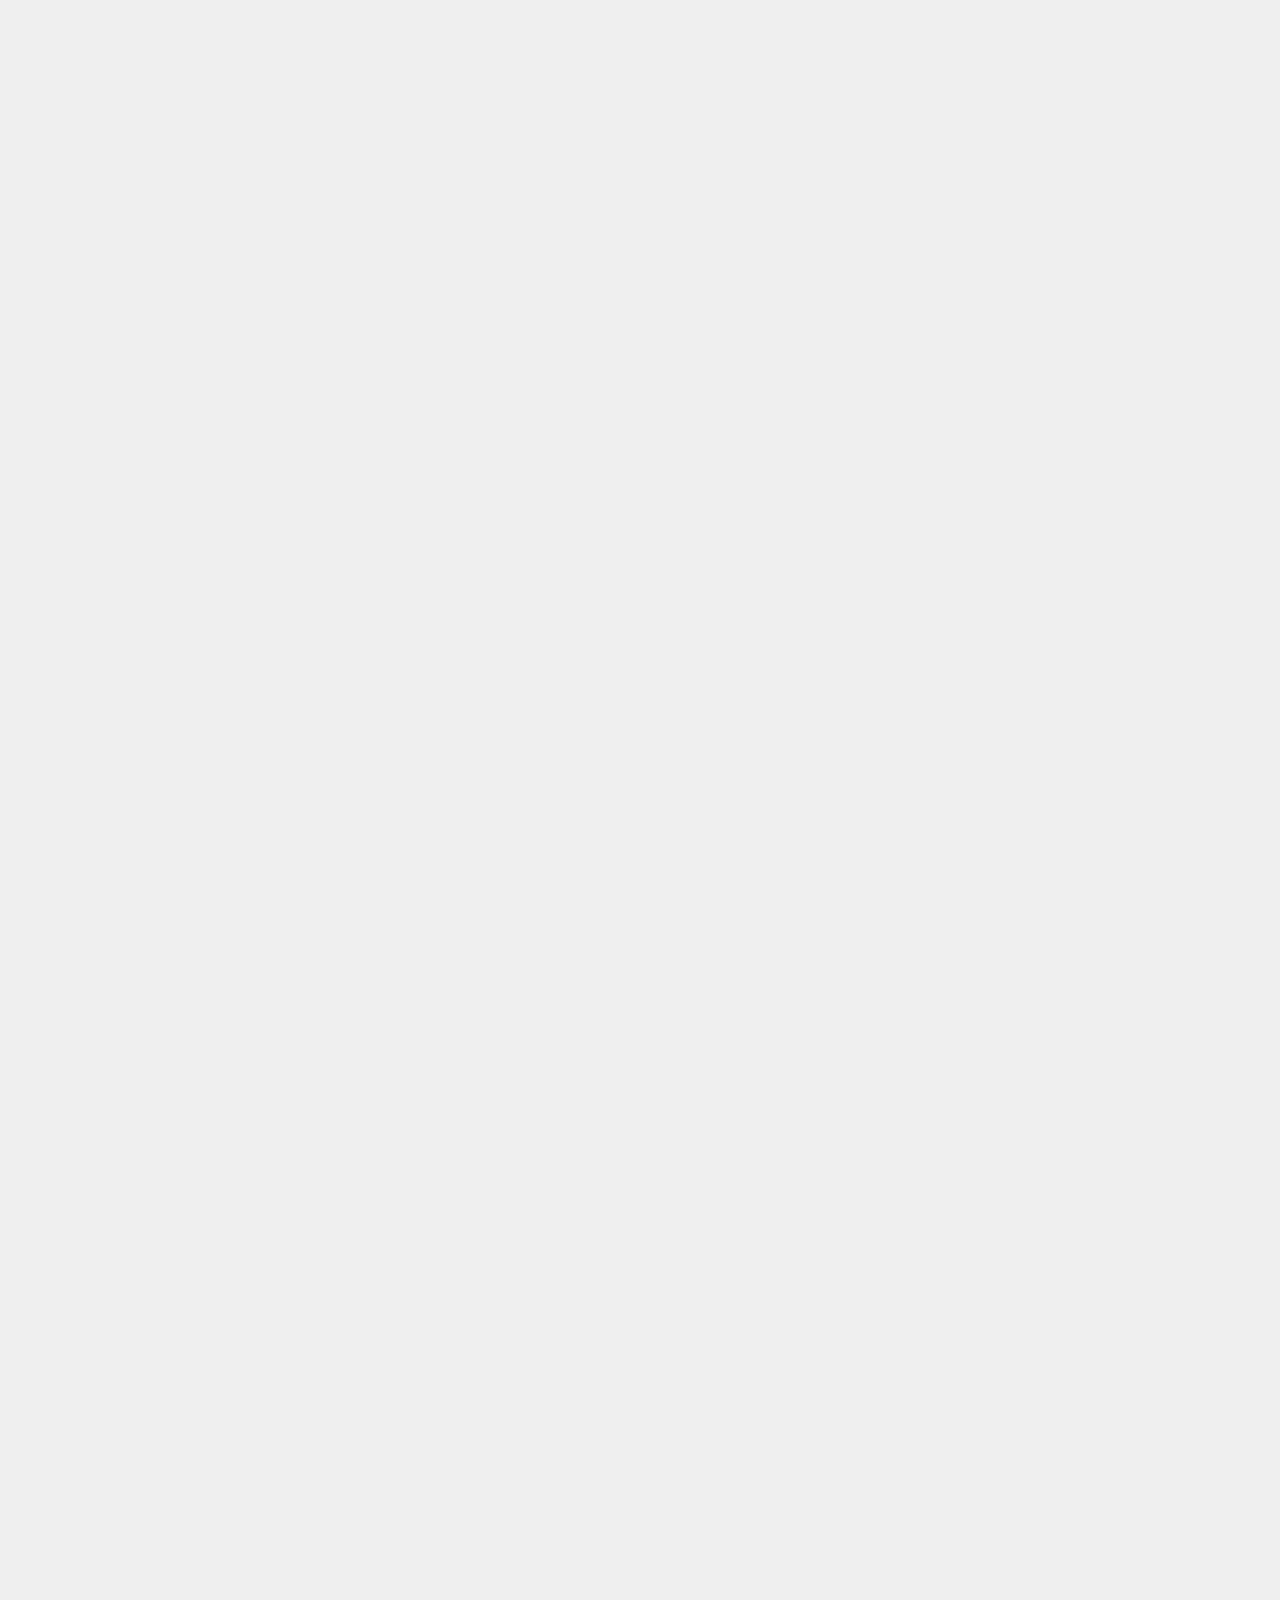
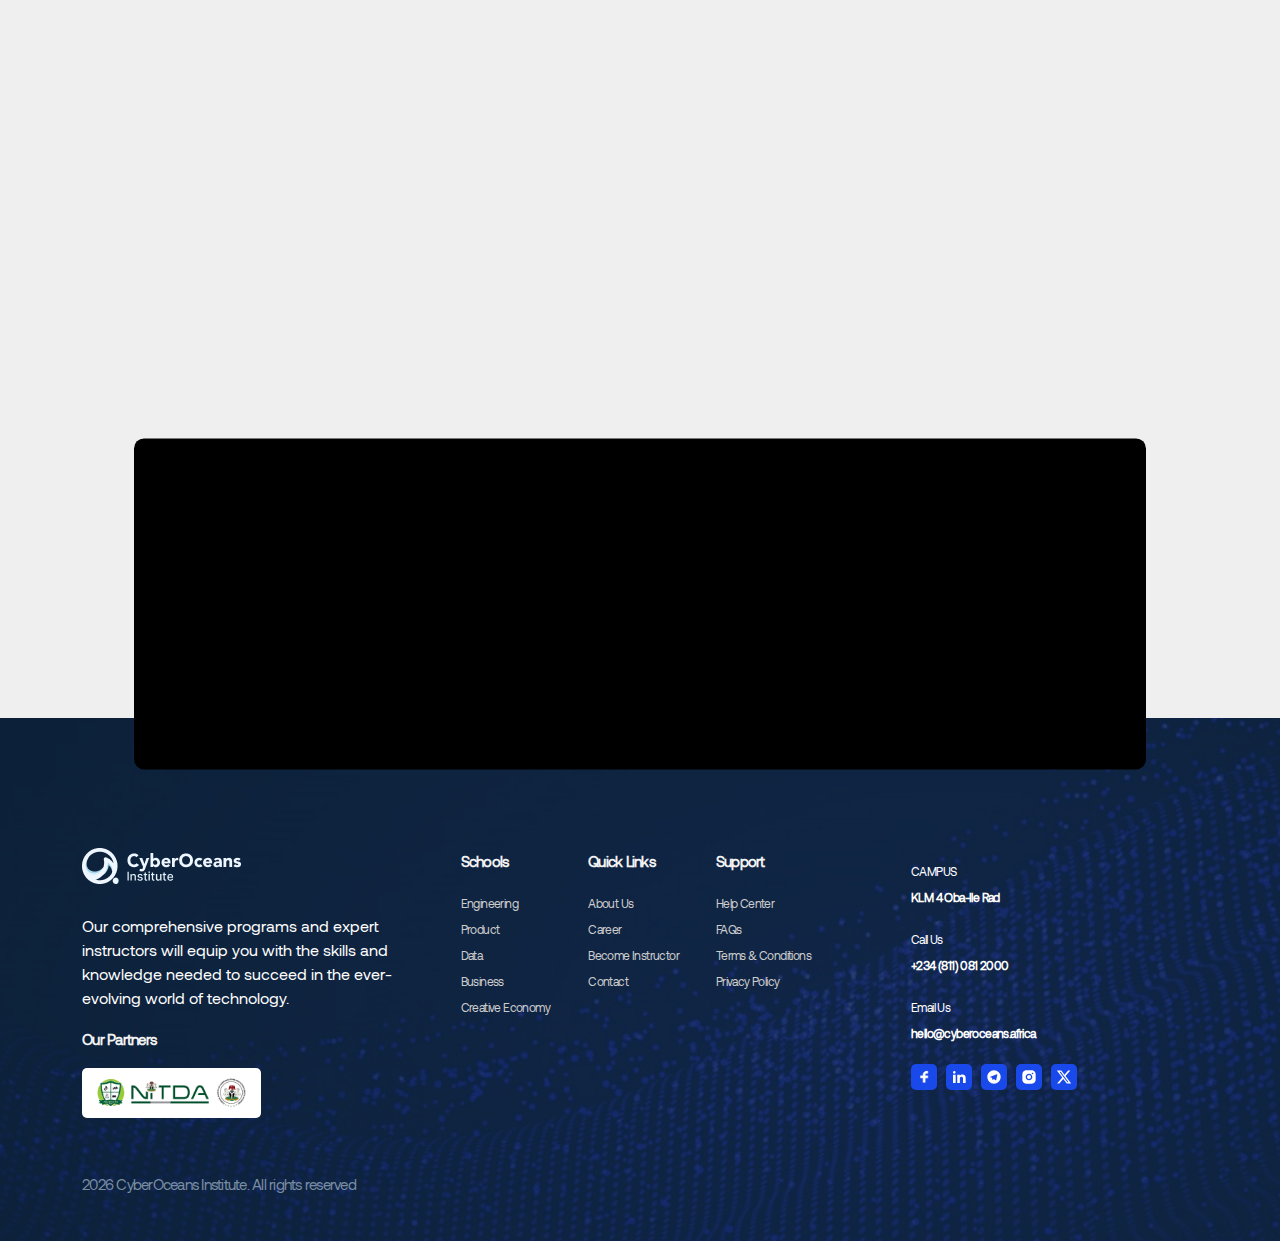
<file: about.html>
<!DOCTYPE html>
<html lang="en">
<head>
    <meta charset="UTF-8">
    <meta http-equiv="X-UA-Compatible" content="IE=edge">
    <meta name="viewport" content="width=device-width, initial-scale=1.0">
    <link rel="shortcut icon" href="assets/favicon/favicon.ico" type="image/x-icon">
    <link href="https://cdn.jsdelivr.net/npm/bootstrap@5.3.3/dist/css/bootstrap.min.css" rel="stylesheet" integrity="sha384-QWTKZyjpPEjISv5WaRU9OFeRpok6YctnYmDr5pNlyT2bRjXh0JMhjY6hW+ALEwIH" crossorigin="anonymous">
    <script src="https://cdn.jsdelivr.net/npm/bootstrap@5.3.3/dist/js/bootstrap.bundle.min.js" integrity="sha384-YvpcrYf0tY3lHB60NNkmXc5s9fDVZLESaAA55NDzOxhy9GkcIdslK1eN7N6jIeHz" crossorigin="anonymous"></script>
    <link rel="stylesheet" href="style.css">
    <title>About Us</title>
</head>
<body>
    <div class="mininav">
        <div class="container navbar small-nav">
            <div class="contact-info">
                <div class="contact-show">
                    <div class="nav-image-block">
                        <img src="assets/005.svg" alt>
                    </div>
                    <div class="small-link">
                        <p style="margin-bottom: 0;">hello@cyberoceans.africa</p>
                    </div>
                    
                </div>
                <div class="contact-show">
                    <div class="nav-image-block">
                        <img src="assets/004.svg" alt>
                        <img src="assets/006.svg" alt>
                    </div>
                    <div class="small-link">
                        <span>+234 (811) 081 2000</span>
                    </div>
                </div>
            </div>
            <div class="reachout">
                <a href="">Live Help</a>
                <div>
                    <a href=""><img src="assets/006.svg" alt></a>
                    <a href=""><img src="assets/007.svg" alt></a>
                    <a href=""><img src="assets/008.svg" alt></a>
                    <a href=""><img src="assets/009.svg" alt></a>
                    <a href=""><img src="assets/010.svg" alt></a>
                </div>
            </div>
        </div>
    </div>
    <nav>
        <div class="container navbar fixed">
            <a href="/" class="logo-block">
                <img src="assets/logo.png" alt class="logo" loading="lazy">
            </a>
            <div class="middle-nav link-list_flex row justify-content-between align-items-center">
                <div class="addLine col">
                    <a class="link-list" href="/">
                        Home
                        <span class="line"></span>
                    </a>
                </div>
                <!-- <div class="addLine col">
                    <a class="link-list" href="">
                        School
                        <span class="line"></span>
                    </a>
                </div> -->
                <div class="addLine col active">
                    <a class="link-list" href="">
                        About Us
                        <span class="line"></span>
                    </a>
                </div>
                <!-- <div class="addLine col">
                    <a class="link-list" href="">
                        Career
                        <span class="line"></span>
                    </a>
                </div>
                <div class="addLine col">
                    <a class="link-list" href="">
                        Resources
                        <span class="line"></span>
                    </a>
                </div> -->
                
            </div>
            <div class="apply-block row align-items-center justify-content-end">
                <!-- <a href="" class="login col-5">Login</a> -->
                <a href="https://docs.google.com/forms/d/e/1FAIpQLScO-TSW9IuvnOo_QPRmS6lwOJ5pEZatIorAmzHWdeOhI0SbtQ/viewform" target="_blank" style="justify-content: center;" class="apply col-7 scaled">Apply Now
                    <svg xmlns="http://www.w3.org/2000/svg" viewBox="0 0 24 24" width="16" height="16" fill="rgba(255,255,255,1)"><path d="M16.1716 10.9999L10.8076 5.63589L12.2218 4.22168L20 11.9999L12.2218 19.778L10.8076 18.3638L16.1716 12.9999H4V10.9999H16.1716Z"></path></svg>
                </a>
            </div>
            <div class="menu-bar" onclick="openNav()">
                <svg xmlns="http://www.w3.org/2000/svg" width="20" height="20" viewBox="0 0 24 24" fill="currentColor"><path d="M3 4H21V6H3V4ZM3 11H15V13H3V11ZM3 18H21V20H3V18Z"></path></svg>
            </div>
        </div>

        <div class="hidden-menu">
            <div class="hidden-container">
                <a class="col link-list" href="/">Home<span class="line"></span></a>
                <!-- <a class="col link-list" href="">School<span class="line"></span></a> -->
                <a class="col link-list active" href="">About Us<span class="line"></span></a>
                <!-- <a class="col link-list" href="">Career<span class="line"></span></a>
                <a class="col link-list" href="">Resources<span class="line"></span></a>
                <a href="" class="login">Login</a> -->
                <a href="https://docs.google.com/forms/d/e/1FAIpQLScO-TSW9IuvnOo_QPRmS6lwOJ5pEZatIorAmzHWdeOhI0SbtQ/viewform" target="_blank" style="justify-content: center;" class="apply">Apply Now
                    <svg xmlns="http://www.w3.org/2000/svg" viewBox="0 0 24 24" width="16" height="16" fill="rgba(255,255,255,1)"><path d="M16.1716 10.9999L10.8076 5.63589L12.2218 4.22168L20 11.9999L12.2218 19.778L10.8076 18.3638L16.1716 12.9999H4V10.9999H16.1716Z"></path></svg>
                </a>
            </div>
        </div>
    </nav>

    <div class="about-hero container overflow-hidden">
        <div class="row flex-column flex-lg-row justify-content-between align-items-center">
            <div class="col abt-h2 fade-right">
                <h1>We’re on a mission to
                    <span>decentralize</span> education
                    across Africa.</h1>
            </div>
            <div class="col">
                <p class="abt-p fade-left">CyberOceans Institute of Technology and Business Innovations is a premier institution dedicated to providing cutting-edge education and training in the fields of technology and business.</p>
                <div style="gap: 10px;" class="row align-items-center fade">
                    <div class="col-1">
                        <img src="assets/100.png" alt="play button" class="imagePlay">
                    </div>
                   <div class="col-10">
                        <span class="abtSpan">Find out how our company was<br>founded and grown. <a href="https://youtu.be/HIDgiAK22as" target="_blank"> Watch Video</a></span>
                    </div>
                </div>
            </div>
        </div>
    </div>

    <div class="container">
        <div class="grid-container pictureDisplay">
            <img src="assets/052.png" alt="image" loading="lazy">
            <img src="assets/053.png" alt="image" loading="lazy">
            <img src="assets/054.png" alt="image" loading="lazy">  
        </div>
        <div class="collaborate fade">
            <p>We have <span>Collaborated</span>  with 30+ Leading Government and Private Organizations</p>
        </div>
    </div>

    <div class="container">
        <div class="theQuote">
            <h2>Quote <span class="dash"></span></h2>
            <p>"Igniting transformation starts with empowering every corner of Africa through decentralized education, because true progress is achieved when knowledge becomes accessible to all, regardless of where they stand."
            </p>
            <div class="quoteMark">
                <img src="assets/059.png" alt="image">
            </div>
            <div class="smallTag">
                <p>Henry Eguaroje</p>
            </div>
        </div>
    </div>

    <div class="video-block container">
        <div class="video-flex row flex-column flex-lg-row justify-content-between align-items-center abt-video">
            <div class="videoWrapper abtWrapper col fade-right">
                <h2>Our Founding Story</h2>
                <iframe width="560" height="300" src="https://www.youtube.com/embed/HIDgiAK22as?si=wuTj6zLtXg7lektt&rel=0" title="YouTube video player" frameborder="0" allow="accelerometer; autoplay; clipboard-write; encrypted-media; gyroscope; picture-in-picture; web-share" referrerpolicy="strict-origin-when-cross-origin" allowfullscreen></iframe>
            </div>
            <div class="col aboutText fade-left">
                <p class="vAbout">
                    It all started when <span>Henry Eguaroje</span>, our visionary founder, recognized a glaring gap in the tech education landscape. Despite the increasing demand for skilled tech professionals, access to quality education and mentorship remained out of reach for many aspiring learners. Determined to change this, we set out to create a solution that would make tech education accessible, affordable, and inclusive for everyone.
                    Armed with a passion for education and a deep understanding of the tech industry, <span>Henry</span> collaborated with a team of like-minded individuals, <span>Tope Onigbinde, Alex Ayorinde</span> and <span>Demola Oyinlade</span> who shared a common goal: to revolutionize the way people learn tech skills.
                </p>
            </div>
        </div>
    </div>

    <div class="goal container overflow-hidden">
        <div class="row goal-flex">
            <div class="col fade-right">
                <h2>Our Vision</h2>
                <p>At CyberOcean Institute, we envision a future where access to quality tech education is not determined by geography, background, or socioeconomic status. We believe in a world where anyone with the passion and drive to succeed in the tech industry has the opportunity to do so.</p>
            </div>
            <div class="col fade-left">
                <h2>Our Mission</h2>
                <p>Our mission is to equip individuals with the skills and knowledge they need to excel in today's rapidly evolving professional landscape.
                    We’re driven by a passion for education and innovation, we strive to create a supportive and inclusive learning community where diversity is celebrated, collaboration is fostered, and lifelong learning is embraced.</p>
            </div>
        </div>
    </div>

    <div class="container learn overflow-hidden lg">
        <div class="learn-grid">
            <div class="learnHeader header-Text fade-right">
                <h2><span>World-Class Learning </span>for anyone, Anywhere</h2>
                <p>CyberOcean Institute patners with <span>more than 30+ professional tutors and mentors</span> to bring flexibile, affordable and 
                    job-relevant online learning to individuals and organizations worldwide
                </p>
            </div>
            <div class="bg-design learnHeader fade-down">
                <h2>Curriculum Based on Industry Needs</h2>
                <p>Save time and money! CyberOcean Institute curriculum is made to be easier to understand and in line with industry needs.</p>
            </div>
            <div class="learnHeader fade-left">
                <h2>Blended-Learning Method</h2>
                <p>the learning process uses the blended-learning method namely online and offline.</p>
            </div>
            <div class="learnHeader fade-right">
                <h2>Global Relevance</h2>
                <p>We provide you with global relevance certificate that is accepted in the across the globe. Learn here and work anywhere.</p>
            </div>
            <div class="bg-design learnHeader fade-down">
                <h2>Certification</h2>
                <p>You will get a certificate that can be used as a certification during job hunting.</p>
            </div>
            <div class="learnHeader fade">
                <h2>Rating “Auto-grading”</h2>
                <p>You will immediately get feedback during the learning process without having to wait for an answer or response from mentor.</p>
            </div>
            <div class="bg-design learnHeader fade-left">
                <h2>Ready to Work</h2>
                <p>Connected with some hiring patners, you will have opportunity to find a job after graduating from our program.</p>
            </div>
        </div>
    </div>

    <div class="container learn overflow-hidden sm">
        <div class="learn-grid">
            <div class="learnHeader header-Text fade-right">
                <h2><span>World-Class Learning </span>for anyone, Anywhere</h2>
                <p>CyberOcean Institute patners with <span>more than 30+ professional tutors and mentors</span> to bring flexibile, affordable and 
                    job-relevant online learning to individuals and organizations worldwide
                </p>
            </div>
            <div class="bg-design learnHeader fade-down">
                <h2>Curriculum Based on Industry Needs</h2>
                <p>Save time and money! CyberOcean Institute curriculum is made to be easier to understand and in line with industry needs.</p>
            </div>
            <div class="learnHeader fade-left">
                <h2>Blended-Learning Method</h2>
                <p>the learning process uses the blended-learning method namely online and offline.</p>
            </div>
            <div class="bg-design learnHeader fade-down">
                <h2>Certification</h2>
                <p>You will get a certificate that can be used as a certification during job hunting.</p>
            </div>
            <div class="learnHeader fade-right">
                <h2>Global Relevance</h2>
                <p>We provide you with global relevance certificate that is accepted in the across the globe. Learn here and work anywhere.</p>
            </div>
            <div class="bg-design learnHeader fade-left">
                <h2>Ready to Work</h2>
                <p>Connected with some hiring patners, you will have opportunity to find a job after graduating from our program.</p>
            </div>
            <div class="learnHeader fade">
                <h2>Rating “Auto-grading”</h2>
                <p>You will immediately get feedback during the learning process without having to wait for an answer or response from mentor.</p>
            </div>
        </div>
    </div>
    
    <section class="review container">
        <h2 class="fade">Meet our visionary founding team</h2>
        <div class="abt-grid">
            <div class="abt-grid_child fade">
                <img src="assets/055.png" alt="image" loading="lazy">
                <div class="bg-white px-4 py-2 mt-2 rounded mini-grid_chid">
                    <p class="nameTag">Henry Eguaroje</p>
                    <p class="positionTag">Founder & Chief Executive Officer<br><span>Techpreneur and 4 times founder</span></p>
                </div>
                <div class="bg-white px-4 py-2 mt-2 rounded socialIcon-block">
                    <a href=""><img src="assets/linkedln.png" alt="image" class="socialIcon" loading="lazy"></a>
                    <a href=""><img src="assets/instagram.png" alt="image" class="socialIcon" loading="lazy"></a>
                    <a href=""><img src="assets/twitter.png" alt="image" class="socialIcon" loading="lazy"></a>
                </div>
            </div>
            <div class="abt-grid_child fade delay1">
                <img src="assets/056.png" alt="image" loading="lazy">
                <div class="bg-white px-4 py-2 mt-2 rounded mini-grid_chid">
                    <p class="nameTag">Tope Onigbinde</p>
                    <p class="positionTag">Co-founder & Chief Program Manager<br><span>Techpreneur and Product Designer</span></p>
                </div>
                <div class="bg-white px-4 py-2 mt-2 rounded socialIcon-block">
                    <a href=""><img src="assets/linkedln.png" alt="image" class="socialIcon" loading="lazy"></a>
                    <a href=""><img src="assets/instagram.png" alt="image" class="socialIcon" loading="lazy"></a>
                    <a href=""><img src="assets/twitter.png" alt="image" class="socialIcon" loading="lazy"></a>
                </div>
            </div>
            <div class="abt-grid_child fade delay2">
                <img src="assets/057.png" alt="image" loading="lazy">
                <div class="bg-white px-4 py-2 mt-2 rounded mini-grid_chid">
                    <p class="nameTag">Alex Ayorinde</p>
                    <p class="positionTag">Co-founder & Chief Marketing Officer<br><span>International Relation and Marketing</span></p>
                </div>
                <div class="bg-white px-4 py-2 mt-2 rounded socialIcon-block">
                    <a href=""><img src="assets/linkedln.png" alt="image" class="socialIcon" loading="lazy"></a>
                    <a href=""><img src="assets/instagram.png" alt="image" class="socialIcon" loading="lazy"></a>
                    <a href=""><img src="assets/twitter.png" alt="image" class="socialIcon" loading="lazy"></a>
                </div>
            </div>
            <div class="abt-grid_child fade delay3">
                <img src="assets/058.png" alt="image">
                <div class="bg-white px-4 py-2 mt-2 rounded mini-grid_chid">
                    <p class="nameTag">Demola Oyinlade</p>
                    <p class="positionTag">Co-founder & Chief Technology Officer<br><span>Senior Software Developer</span></p>
                </div>
                <div class="bg-white px-4 py-2 mt-2 rounded socialIcon-block">
                    <a href=""><img src="assets/linkedln.png" alt="image" class="socialIcon" loading="lazy"></a>
                    <a href=""><img src="assets/instagram.png" alt="image" class="socialIcon" loading="lazy"></a>
                    <a href=""><img src="assets/twitter.png" alt="image" class="socialIcon" loading="lazy"></a>
                </div>
            </div>
        </div>
 <!--       <div class="centered mt-5">
            <button style="padding-left: 10px; padding-right: 10px" class="apply delay2 scaled">View all Team Leaders
                <svg xmlns="http://www.w3.org/2000/svg" viewBox="0 0 24 24" width="16" height="16" fill="rgba(255,255,255,1)"><path d="M16.1716 10.9999L10.8076 5.63589L12.2218 4.22168L20 11.9999L12.2218 19.778L10.8076 18.3638L16.1716 12.9999H4V10.9999H16.1716Z"></path></svg>
            </button>
        </div> -->

        <div class="overlap abt-overlap">
            <h2 class="fade">Ready to get started?</h2>
            <p class="fade delay1">Unlock your potential and kickstart your tech career here. Whether you're a beginner eager to learn new skills or a 
                seasoned professional looking to upskill, we have the resources, support, and expertise to help you succeed.</p>

            <div class="centered">
                <a href="https://docs.google.com/forms/d/e/1FAIpQLScO-TSW9IuvnOo_QPRmS6lwOJ5pEZatIorAmzHWdeOhI0SbtQ/viewform" target="_blank" style="padding-left: 10px; padding-right: 10px" class="apply fade delay2 scaled">Apply Now
                    <svg xmlns="http://www.w3.org/2000/svg" viewBox="0 0 24 24" width="16" height="16" fill="rgba(255,255,255,1)"><path d="M16.1716 10.9999L10.8076 5.63589L12.2218 4.22168L20 11.9999L12.2218 19.778L10.8076 18.3638L16.1716 12.9999H4V10.9999H16.1716Z"></path></svg>
                </a>
            </div>
            
        </div>
    </section>
    <footer class="footer">
        <div class="container">
            <div class="grid-container mid-grid">
                <div class="main-footer_header">
                    <img src="assets/037.png" alt="footer logo" class="footer_logo">
                    <p>Our comprehensive programs and expert instructors will equip you with the skills and knowledge needed to succeed in the 
                        ever-evolving world of technology.</p>
                    <p class="ft-header">Our Partners</p>
                    <p style="background: white; padding: 10px; border-radius: 5px; display: flex;flex-direction: column; justify-content: center; align-items: center; width: 50%; height: 50px">
                        <img style="margin-bottom: 0" src="assets/043.png" alt="image" width="150">
                    </p>
                </div>
                <div class="row">
                    <div class="link-groups col-4">
                        <p class="ft-header">Schools</p>
                        <a href="">Engineering</a>
                        <a href="">Product</a>
                        <a href="">Data</a>
                        <a href="">Business</a>
                        <a href="">Creative Economy</a>
                    </div>
                    <div class="link-groups col-4">
                        <p class="ft-header">Quick Links</p>
                        <a href="">About Us</a>
                        <a href="">Career</a>
                        <a href="">Become Instructor</a>
                        <a href="">Contact</a>
                    </div>
                    <div class="link-groups col-4">
                        <p class="ft-header">Support</p>
                        <a href="">Help Center</a>
                        <a href="">FAQs</a>
                        <a href="">Terms & Conditions</a>
                        <a href="">Privacy Policy</a>
                    </div>
                </div>
                <div class="newsletter">
                    <div style="margin-top: 10px;" class="contact-line">
                        <p>CAMPUS<br><span>KLM 4 Oba-Ile Rad</span></p>
                        <p>Call Us<br><span>+234 (811) 081 2000</span></p>
                        <p>Email Us<br><span>hello@cyberoceans.africa</span></p>
                    </div>
                    <div class="linkIcon">
                        <a href="https://web.facebook.com/cyberoceansafrica" target="_blank"><img src="assets/facebook.png" alt width="26" height="26"></a>
                        <a href="https://www.linkedin.com/company/cyberoceansafrica/" target="_blank"><img src="assets/007.svg" alt></a>
                        <a href=""><img src="assets/008.svg" alt></a>
                        <a href="https://www.instagram.com/cyberoceans_cit" target="_blank"><img src="assets/009.svg" alt></a>
                        <a href="https://twitter.com/CyberOceans_CIT" target="_blank"><img src="assets/010.svg" alt></a>
                    </div>
                </div>
            </div>
        </div>
        <div class="theLast">
            <div class="container">
                <p><span id="currentYear"></span> CyberOceans Institute. All rights reserved</p>
            </div>
            
        </div>
    </footer>


    <script src="script.js"></script>
</body>
</html>
</file>
<file: style.css>
* {
    margin: 0;
    padding: 0;
    box-sizing: border-box;
}

html {
    scroll-behavior: smooth;
}

@font-face {
    font-family: Aeonik;
    src: url(/assets/font/fonts/fonnts.com-Aeonik_Regular.ttf);
}

@font-face {
    font-family: Forma DJR Deck;
    src: url(/assets/forma/FormaDJRBanner-Regular-Testing.ttf);
}

body {
    padding: 0;
    margin: 0;
    box-sizing: border-box;
    font-family: Aeonik;
    background: rgb(239, 239, 239);
}

nav {
    width: 100%;
    padding: 0 16px;
    box-sizing: border-box;
    position: relative;
    z-index: 20;
}

.scaled {
    transition: .3s ease-in-out;
}

.scaled:hover {
    scale: 1.05;
}

#tech {
    transition: opacity 0.5s ease;
    color: white;
    background:#1949EA;
    padding: 5px 10px 2px 10px;
    border-radius: 10px;
}

.hide {
    opacity: 0;
}

.navbar {
    display: flex;
    justify-content: space-between;
    align-items: center;
    padding: 16px 24px;
}

.logo-block img{
    width: 180px;
}

.hidden-menu {
    width: 100%;
    display: none;
    height: 80%;
    position: fixed;
    left: 0;
    z-index: -1;
    overflow: hidden;
}

.hidden-container {
    display: flex;
    flex-direction: column;
    justify-items: center;
    align-items: center;
    gap: 30px;
    width: 100%;
    margin: 0 auto;
    background: rgb(239, 239, 239);;
    padding: 30px;
    border-top: 1px solid #1949EA;
    border-bottom: 1px solid #1949EA;
    animation: slideInFromTop 0.5s forwards;
}

@keyframes slideInFromTop {
    from {
      transform: translateY(-100%);
    }
    to {
      transform: translateY(0);
    }
}

@keyframes slideOutToTop {
    from {
      transform: translateY(0);
    }
    to {
      transform: translateY(-100%);
    }
}

.fade {
    opacity: 0;
    filter: blur(5px);
    transform: translateY(40%);
    transition: all 1s ease;
} 

.fade-left {
    opacity: 0;
    filter: blur(5px);
    transform: translateX(40%);
    transition: all 1s ease;
}

.fade-right {
    opacity: 0;
    filter: blur(5px);
    transform: translateX(-40%);
    transition: all 1s ease;
}

.fade-down {
    opacity: 0;
    filter: blur(5px);
    transform: translateY(-40%);
    transition: all 1s ease;
} 

.show {
    opacity: 1;
    filter: blur(0);
    transform: translateY(0);
}

.reveal {
    opacity: 1;
    filter: blur(0);
    transform: translateX(0);
}

.delay1 {
    transition-delay: 50ms;
}

.delay2 {
    transition-delay: 100ms;
}

.delay3 {
    transition-delay: 150ms;
}
.delay4 {
    transition-delay: 200ms;
}
.delay5 {
    transition-delay: 250ms;
}

.hidden-container .apply {
    padding-left: 20px;
    padding-right: 20px;
}

.open {
    display: block!important;
}

.link-list_flex {
    width: 20%;
}

.small-nav {    
    padding: 5px 24px;
}

.mininav {
    background: #1949EA;
}

.menu-bar {
    display: none;
}

.contact-info {
    display: flex;
    justify-content: space-between;
    align-items: center;
    gap: 40px;
}

.contact-show, .reachout {
    display: flex;
    align-items: center;
    gap: 5px;
}

.reachout {
    gap: 30px;
}

.reachout a{
    color: white;
    font-size: 10px;
    font-weight: 700;
    line-height: 12px;
}

.small-link {
    display: flex;
    flex-direction: column;
    justify-content: center;
    align-items: center;
}

.small-link p, .small-link span {
    font-size: 10px;
    font-weight: 700;
    line-height: 12px;
    text-align: left;
    color: white;
}

.link-list{
    color: black;
    font-size: 15px;
    font-weight: 400;
    line-height: 18px;
    text-align: center;
    text-decoration: none;
    transition: .3s ease-in-out;
    position: relative;
}

.addLine:hover a, .active, .active a {
    color: #1949EA;
    font-weight: 700;
}

.addLine {
    position: relative;
    text-align: center;
}

.addLine a {
    transition: .1s ease-in-out;
}

.line {
    position: absolute;
    background:#1949EA;
    /* width: 75%; */
    height: 2px;
    transition: .3s ease-in-out;
    width: 0;
    bottom: -5px;
    left: 0;
}

.addLine:hover .line {
    width: 100%;
}

.active .line {
    width: 100%;
}

.hero-container, .sessions, .feature, .grow, .delivery, .available, .instructor {
    overflow: hidden;
}

.hero-container h1{
    font-family: Forma DJR Deck;
    font-size: 60px;
    font-weight: 700;
    line-height: 74px;
    text-align: left;
    margin-bottom: 30px;
}

.hero-container p {
    font-size: 22px;
    font-weight: 400;
    line-height: 30px;
    letter-spacing: -0.05em;
    text-align: left;
    color: #60697B;
}

.hero-container h1 span, .hero-container p span {
    color: #1949EA;
}

.apply-block {
    width: 20%;
}

.login {
    font-size: 15px;
    font-weight: 400;
    line-height: 36px;
    text-decoration: none;
}

.centered, .theButton {
    display: flex;
    flex-direction: column;
    justify-content: center;
    align-items: center;
}

.apply {
    background: #1949EA;
    color: white;
    text-decoration: none;
    padding: 2px 10px;
    border-radius: 5px;
    font-family: Aeonik;
    font-size: 13px;
    font-weight: 400;
    line-height: 36px;
    text-align: center;
    border: none;
    display: flex;
    align-items: center;
    justify-content: space-between;
    gap: 5px;
}

.hero-link {
    justify-content: center;
}

.hero, .about-hero {
    padding-top: 60px;
    padding-bottom: 60px;
}

.button-area {
   width: 100%;
   margin-top: 30px;
   gap: 30px;
}

.play-btn {
    width: 38px;
    height: 38px;
    margin-right: 10px;
}

.hero-link {
    width: 30%;
}

.image-stack {
    position: relative;
    display: flex;
    flex-direction: column;
    justify-content: flex-start;
    align-items: center;
}

.circled {
    background: #1949EA;
    height: 250px;
    width: 250px;
    border-radius: 50%;
    position: relative;
}

.stacked {
    position: absolute;
}

.firstStack {
    top: 50%;
    left: 10%;
    transform: translate(-50%, -50%);
    z-index: 1;
}

.secondStack {
    top: 41.2%;
    left: 68%;
    transform: translate(-50%, -50%);
}

/* .secondStack img {
    width: 40;
    height: 613px;
} */

.stack-image1 {
    width: 100%;
    height: auto; 
}

.stack-image2 {
    width: 80%;
    height: auto;
}

.stack-image3 {
    width: 100%;
    height: auto;
}

.program {
    padding-top: 40px;
    padding-bottom: 40px;
}

.sessions h2 {
    font-size: 41px;
    font-weight: 500;
    line-height: 49.2px;
    letter-spacing: -0.05em;
    text-align: left;
    margin-bottom: 20px;
}

.explain {
    font-size: 19px;
    font-weight: 500;
    line-height: 28px;
    letter-spacing: -0.05em;
    text-align: left;
}

.flash-item p {
    font-size: 19px;
    font-weight: 500;
    line-height: 40px;
    letter-spacing: -0.05em;
    text-align: left;
}

.flash-item span {
    color: #1949EA;
}

.flash-icon {
    margin-top: 10px;
}

.feature {
    padding-top: 50px;
    padding-bottom: 50px;
}

.feature h2 {
    font-size: 41px;
    font-weight: 500;
    line-height: 49.2px;
    letter-spacing: -0.05em;
    text-align: center;
    margin-bottom: 30px;
}

.grid-container {
    display: grid;
    grid-template-columns: repeat(3, 1fr);
    margin-bottom: 40px;
    gap: 20px;
}

.grid-container_item p {
    margin-bottom: 0;
    font-size: 18px;
    font-weight: 700;
    line-height: 24px;
    letter-spacing: -0.05em;
    text-align: left;
}

.grid-container_item span {
    font-size: 16px;
    font-weight: 500;
    line-height: 21.6px;
    letter-spacing: -0.05em;
    text-align: left;
}

.grid-container_item {
    width: 90%;
}

.firstItem, .secondItem, .thirdItem, .fourthItem, .fifthItem {
    background: #EAEBFF;
    padding: 15px 10px;
    border-radius: 5px;
}

.secondItem {
    background: #E1F6E3;
}

.thirdItem {
    background: #FFF1E4;
}

.fourthItem {
    background: #FFF1F1;
}

.fifthItem {
    background: #DEF1EF;
}

.bg-icon {
    background: white;
    border-radius: 5px;
    display: flex;
    flex-direction: column;
    justify-content: center;
    align-items: center;
    padding: 5px 10px;
}

.grid-icon{
    width: 38px;
    height: 38px;
}

.secondGrid {
    margin: 0 auto;
    width: 70%;
    grid-template-columns: repeat(2, 1fr);
}

.grow {
    padding-top: 50px;
    padding-bottom: 50px;
}

.grow-header h2{
    font-size: 41px;
    font-weight: 500;
    line-height: 49.2px;
    letter-spacing: -0.05em;
    text-align: left;
    width: 354px;
    margin-bottom: 20px;
}

.grow-header h2 span {
    color:#1949EA;
}

.platform {
    font-size: 19px;
    font-weight: 500;
    line-height: 28px;
    letter-spacing: -0.05em;
    text-align: left;
    color: #6B6B6B;
    margin-bottom: 20px;
}

.grow-text {
    font-size: 17px;
    font-weight: 400;
    line-height: 25px;
    letter-spacing: -0.05em;
    text-align: left;
    color: #6B6B6B;
    margin-bottom: 20px;
}

.grow-text span {
    font-size: 17px;
    font-weight: 700;
    line-height: 25px;
    letter-spacing: -0.05em;
    text-align: left;
    color:#1949EA;
}

.delivery {
    padding-top: 50px;
    padding-bottom: 50px;
}

.delivery-container h2 {
    font-size: 41px;
    font-weight: 500;
    line-height: 49.2px;
    letter-spacing: -0.05em;
    text-align: left;
    margin-bottom: 40px;
}

.delivery-container h2 span, .delivery-container span {
    color:#1949EA;
}

.delivery-container p {
    font-size: 19px;
    font-weight: 400;
    line-height: 28px;
    letter-spacing: -0.05em;
    text-align: left;
}

.image-stick {
    position: relative;
    height: 300px;
}

.stickImg {
    position: absolute;

}

.imgFirst {
    right: 0%;
    top: 0%;
}

.imgSecond {
    top: 40%;
}

.instructor {
    margin-top: 100px;
    margin-bottom: 100px;
    width: 100%;
    padding: 100px;
    color: white;
    background-image: linear-gradient(91.4deg, #171717 12.72%, #545454 91.29%), url(/assets/030.png);
    background-size: cover; /* Adjust the background size as needed */
    background-position: center; /* Adjust the background position as needed */
}

.instructor h2 {
    font-size: 41px;
    font-weight: 700;
    line-height: 49.2px;
    letter-spacing: -0.05em;
    text-align: left;
}

.instructor p {
    font-family: Aeonik;
    font-size: 17px;
    font-weight: 400;
    line-height: 28px;
    letter-spacing: -0.05em;
    text-align: left;
    width: 457px;
}

.review {
    position: relative;
    padding-top: 100px;
    padding-bottom: 400px;
}

.review h2 {
    font-size: 41px;
    font-weight: 700;
    line-height: 49.2px;
    letter-spacing: -0.05em;
    text-align: center;
    width: 700px;
    margin: 0 auto;
    padding-bottom: 100px;
}

.review h2 span {
    color:#1949EA;
}

.review-cont {
    margin-bottom: 30px;
}

.review-cont p {
    font-size: 20px;
    font-weight: 700;
    line-height: 26px;
    letter-spacing: -0.05em;
    text-align: left;
}

.review-cont span {
    font-size: 15px;
    font-weight: 400;
    line-height: 26px;
    letter-spacing: -0.05em;
    text-align: left;
    color: #707070;
}

.major-container {
    padding: 20px;
    background: linear-gradient(297.22deg, #E3E6F1 9.87%, #F3ECF0 83.82%);
    border-radius: 7px;
}

.more {
    text-align: center;
    margin-top: 40px;
}

.more a {
    font-family: Aeonik;
    font-size: 15px;
    font-weight: 700;
    line-height: 36px;
    color:#1949EA;
}

.blog {
    padding-top: 100px;
    padding-bottom: 400px;
    position: relative;
}

.blog-mini_container h2 {
    font-size: 41px;
    font-weight: 700;
    line-height: 49.2px;
    letter-spacing: -0.05em;
    text-align: center;
    padding-bottom: 40px;
}

.blog-mini_container h2 span {
    color:#1949EA;
}

.blog-mini_container p {
    font-size: 19px;
    font-weight: 400;
    line-height: 28px;
    letter-spacing: -0.05em;
    text-align: center;
    color: #6B6B6B;
    width: 950px;
    margin: 0 auto;
    padding-bottom: 70px;
}

.box img {
    margin-bottom: 10px;
    width: 100%;
    height: auto;
}

.boxed {
    background: white;
    padding: 20px 10px;
    border-radius: 7px;
}

.box span {
    font-size: 11px;
    font-weight: 700;
    line-height: 17.38px;
    letter-spacing: -0.05em;
    text-align: left;
    color:#1949EA;
}

.box h3 {
    color:#545454;
    font-size: 15px;
    font-weight: 700;
    line-height: 21px;
    letter-spacing: -0.05em;
    margin-bottom: 20px;
}

.box p {
    font-size: 10px;
    font-weight: 500;
    line-height: 17.38px;
    letter-spacing: -0.05em;
    text-align: left;
    color: #696969;
}

.box a {
    font-size: 12px;
    font-weight: 700;
    line-height: 18.96px;
    letter-spacing: -0.05em;
    text-align: left;
    color:#1949EA;
}

.overlap {
    background: black;
    color: white;
    text-align: center;
    border-radius: 10px;
    padding: 49px 130px 49px 130px;
    position: absolute;
    bottom: -20%;
    left: 50%;
    transform: translate(-50%, -50%);
    z-index: 10;
}

.overlap h2 {
    font-size: 41px;
    font-weight: 700;
    line-height: 49.2px;
    letter-spacing: -0.05em;
    padding-bottom: 30px;
}

.overlap p {
    font-size: 19px;
    font-weight: 400;
    line-height: 28px;
    letter-spacing: -0.05em;
    width: 752px;
    margin: 0 auto;
    padding-bottom: 30px;
    color: #B6B6B6!important;
}

.footer {
    background: url(assets/042.png) no-repeat;
    background-size: cover;
    margin: 0;
    width: 100%;
    padding: 130px 30px 30px;
    color: white;
}

.footer a {
    color: #CDCDCD;
    font-size: 12px;
    font-weight: 400;
    line-height: 26px;
    letter-spacing: -0.05em;
    text-align: left;
    text-decoration: none;
}


.link-groups {
    display: flex;
    flex-direction: column;
    justify-content: start;
}

.main-footer_header img {
    margin-bottom: 30px;
}

.main-footer_header p:first-child {
    font-size: 12px;
    font-weight: 400;
    line-height: 19px;
    letter-spacing: -0.05em;
    text-align: left;
    width: 260px;
    color: #C3C3C3!important;
}

.ft-header {
    font-size: 15px;
    font-weight: 700;
    line-height: 26px;
    letter-spacing: -0.05em;
    text-align: left;
    color: #F2F2F2!important;
}

.newsletter {
    margin-left: 20%;
}

.newsletter input {
    border: none;
    outline: none;
    width: 80%;
    padding: 10px;
    font-size: 12px;
    border-top-left-radius: 5px;
    border-bottom-left-radius: 5px;
    margin-bottom: 10px;
}

.footerbtn {
    border: none;
    background: #1949EA;
    border-top-right-radius: 5px;
    border-bottom-right-radius: 5px;
    color: white;
    padding: 7.5px 10px;
    margin-left: -10px;
}

.contact-line p{
    font-size: 12px;
    font-weight: 400;
    line-height: 26px;
    letter-spacing: -0.05em;
    text-align: left;
}

.contact-line span {
    font-weight: 700;
    line-height: 26px;
    letter-spacing: -0.05em;
    text-align: left;
}

.theLast p {
    font-size: 15px;
    font-weight: 400;
    line-height: 21px;
    letter-spacing: -0.05em;
    text-align: left;
    color: #788DA3;
}

.sm, .sm-2 {
    display: none;
}


.comment {
    font-size: 16px;
    font-weight: 500;
    line-height: 26px;
    letter-spacing: -0.05em;
    text-align: left;
    color: #3A3A3A;
}

.stretch-image {
    width: 100%;
}

.tab-grid {
    display: grid;
    grid-template-columns: repeat(4, 1fr);
    row-gap: 50px;
    column-gap: 20px;
}

.date {
    margin-bottom: 0;
}

.small-row p:last-child {
    text-align: right;
}

.secondBoxed {
    margin-bottom: 10px;
    text-align: left;
}

.small-img, .small-img2 {
    width: 12px!important;
    height: 12px!important;
    margin-bottom: 0!important;
}

.flex-small {
    display: flex;
    align-items: center;
    gap: 2px;
}

/* .small-img2 {
    margin-top: 9px;
} */

.tab-grid a {
    text-decoration: none;
}

.chap {
    color:#0367FC!important;
    font-size: 15px!important;
    font-weight: 700!important;
    line-height: 15.8px!important;
    letter-spacing: -0.05em!important;
    display: flex;
    align-items: center;
    gap: 5px;
}

.stared {
    color: #FDB415!important;
}

.faded {
    font-size: 12px;
    font-weight: 700;
    line-height: 18.96px;
    letter-spacing: -0.05em;
}

.faded span {
    color: #CDCDCD!important;
}

.theButton {
    text-align: center;
    margin-top: 50px;
}

.layers {
    display: flex;
    justify-content: space-evenly;
    width: 80%;
    margin: 0 auto;
    padding-top: 20px;
    padding-bottom: 20px;
}

.layers::-webkit-scrollbar {
    display: none;
}

.tab {
    padding: 7px 20px;
    background: #EEEEEE;
    cursor: pointer;
    transition: .3s ease-in-out;
    border-radius: 2px;
}

.tab:hover {
    background: #1949EA;
    color: white;
}

.showing {
    background: #1949EA;
    color: white;
}

.tab p {
    font-size: 15px;
    font-weight: 500;
    line-height: 24px;
    letter-spacing: -0.05em;
    margin-bottom: 0;
}

.avaliable-header h2 {
    font-size: 41px;
    font-weight: 500;
    line-height: 49.2px;
    letter-spacing: -0.05em;
    text-align: center;
}

.available {
    padding-top: 50px;
    padding-bottom: 50px;
}

.video-block {
    margin-top: 40px;
}

.video-flex {
    gap: 30px;
}

.vHeader {
    font-family: Aeonik;
    font-size: 41px;
    font-weight: 700;
    line-height: 49.2px;
    letter-spacing: -0.05em;
    text-align: left;
}

.vHeader span {
    color:#1949EA;
}
.vText {
    font-family: Aeonik;
    font-size: 19px;
    font-weight: 500;
    line-height: 28px;
    letter-spacing: -0.05em;
    text-align: left;
    color: #6B6B6B;
}

.videoWrapper {
    position: relative;
    /* padding-bottom: 40%; */
    /* 16:9 */
    padding-top: 25px;
    height: 300px;
  }

  .videoWrapper iframe {
    position: absolute;
    top: 0;
    left: 0;
    width: 100%;
    height: 100%;
    border-radius: 20px;
  }

  /* .abtWrapper {
    padding-top: 0;
  }

  .abtWrapper iframe {
    top: 30%!important;
  } */

  .theFlex {
    display: flex;
    align-items: center;
    justify-content: space-between;
    gap: 20px;
  }

  .theFloat1, .theFloat2, .theFloat3, .theFloat4, .theFloat5 {
    position: absolute;
  }

  .theFloat1 {
    top: 100%;
    width: 124px;
    left: 50%;
    transform: translate(-50%, -50%);
  }

  .theFloat2 {
    top: -20%;
    right: 10%;
    z-index: -1;
  }

  .theFloat3 {
    top: 100%;
    left: 50%;
    transform: translate(-50%, -50%);
  }

  .theFloat4 {
    transform: translate(-50%, -50%);
    left: 47%;
    top: 63%;
    z-index: -1;
  }
  .theFloat5 {
    transform: translate(-50%, -50%);
    left: 47%;
    top: 48%;
    z-index: -1;
  }

  .down {
    margin-top: 100px;
  }

  .imgF {
    width: 160px;
    height: auto;
  }

  .imgF1 {
    width: 160px;
    height: auto;
    max-width: 170px;
  }

  .linkIcon img {
    margin-right: 5px;
    background: #1949EA;
    padding: 5px;
    border-radius: 5px;
    transition: .3s ease-in-out;
  }

  .linkIcon img:hover {
    scale: 1.05;
  }

  .imagePartner {
    width: 120px;
    margin-top: -05px;
  }

  .pictureDisplay img {
    width: 100%;
    height: auto;
  }

  .collaborate {
    text-align: center;
  }

  .collaborate p {
    font-family: Aeonik;
    font-size: 41px;
    font-weight: 500;
    line-height: 49.2px;
    text-align: center;
    width: 100%;
    max-width: 742px;
    margin: 0 auto;
  }

  .collaborate p span {
    color: #1949EA;
  }

  .theQuote {
    text-align: center;
    margin-top: 70px;
    position: relative;
  }

  .quoteMark {
    position: absolute;
    top: 40%;
    left: 78%;
    transform: translate(-50%, -50%);
    z-index: -1;
  }

  .theQuote h2 {
    font-family: Aeonik;
    font-size: 37px;
    font-weight: 500;
    line-height: 44.4px;
    position: relative;
    margin-top: 40px;
    margin-bottom: 20px;
  }

  .dash {
    width: 5%;
    position: absolute;
    height: 1px;
    border-bottom: 2px dashed #1949EA;
    left: 50%;
    bottom: -10%;
    transform: translate(-50%, -50%);
  }

  .theQuote p {
    font-family: Aeonik;
    font-size: 33px;
    font-weight: 500;
    line-height: 39.6px;
    color: #6C6C6C;
    width: 100%;
    max-width: 793px;
    margin: 0 auto;
  }

  .abt-h2 h1{
    font-family: Aeonik;
    font-size: 53px;
    font-weight: 500;
    line-height: 63px;
    text-align: left;
  }

  .abt-h2 h1 span {
    color:#1949EA;
  }

  .abt-p {
    font-family: Aeonik;
    font-size: 18px;
    font-weight: 500;
    line-height: 24px;
    letter-spacing: -0.05em;
    text-align: left;
    color: #6B6B6B;
  }

  .abtSpan {
    font-family: Aeonik;
    font-size: 18px;
    font-weight: 500;
    line-height: 24px;
    letter-spacing: -0.05em;
    text-align: left;
    color: #6B6B6B;
  }

  .abtSpan a {
    font-weight: 700;
  }

  .abt-video {
    margin-top: 120px!important;
    margin-bottom: 100px;
  }

  .abtWrapper h2, .goal h2 {
    margin-top: -20%;
    font-family: Aeonik;
    font-size: 41px;
    font-weight: 500;
    line-height: 63px;
    text-align: left;
    color: #292929;
  }

  .goal {
    padding-top: 40px;
    padding-bottom: 40px;
  }

  .goal h2 {
    margin-top: 0;
  }

  /* .aboutText {
    margin-top: 160px;
  } */

  .vAbout, .goal p {
    font-family: Aeonik;
    font-size: 18px;
    font-weight: 500;
    line-height: 26px;
    letter-spacing: -0.05em;
    text-align: left;
    color: #6B6B6B;
  }

  .vAbout span {
    font-weight: 700;
    color: black;
  }

  .abt-grid {
    display: grid;
    grid-template-columns: repeat(4, 1fr);
    gap: 10px;
  }

  .abt-grid_child img {
    width: 100%;
    height: auto;
  }

  .nameTag {
    font-family: Aeonik;
    font-size: 18px;
    font-weight: 700;
    line-height: 24px;
    letter-spacing: -0.05em;
    text-align: left;
    color: black;
  }

  .positionTag {
    font-family: Aeonik;
    font-size: 12px;
    font-weight: 700;
    line-height: 18px;
    letter-spacing: -0.05em;
    text-align: left;
    color: #696969;
  }

  .smallTag {
    text-align: center;
    padding-top: 40px;
  }

  .smallTag p {
    font-family: Geist;
    font-size: 14px;
    font-weight: 300;
    line-height: 17.36px;
    text-align: left;
    background: linear-gradient(90deg, #E8F2E5 0%, rgba(232, 242, 229, 0) 100%);
    padding: 10px;
    text-align: center;
    width: 200px;
  }

  .positionTag span {
    font-weight: 400;
  }

  .mini-grid_chid {
    height: 108px; 
    display: flex; 
    justify-content: start; 
    flex-direction: column;
  }

  .socialIcon-block {
    display: flex; 
    gap: 8px; 
    align-items: center;
  }

  .socialIcon {
    transition: .3s ease-in-out;
  }

  .socialIcon:hover {
    scale: 1.1;
  }

  .bg-design {
    background: #1949EA;
    color: white;
  }

  .learn {
    padding-top: 60px;
  }
  
  .learn-grid {
    display: grid;
    grid-template-columns: repeat(4, 1fr);
    gap: 20px;
    margin-top: 20px;
  }

  .learnHeader {
    border-radius: 10px;
    height: 300px;
    display: flex;
    flex-direction: column;
    justify-content: center;
    padding: 16px;
  }

  .learnHeader h2 {
    font-family: Aeonik;
    font-size: 18px;
    font-weight: 700;
    line-height: 35px;
    text-align: left;
  }

  .header-Text h2{
    font-family: Aeonik;
    font-size: 41px;
    font-weight: 500;
    line-height: 63px;
  }

  .header-Text h2 span {
    color:#1949EA;
  }

  .learnHeader p {
    font-family: Aeonik;
    font-size: 14px;
    font-weight: 500;
    line-height: 26px;
    letter-spacing: -0.05em;
  }

  .header-Text p {
    font-family: Aeonik;
    font-size: 18px;
    font-weight: 500;
    line-height: 26px;
    letter-spacing: -0.05em;
    text-align: left;
    color: #6B6B6B;
  }

  .header-Text p span {
    color: black;
    font-weight: 700;
  }

  .header-Text {
    grid-column: span 2;
    padding: 0;
  }

  .video-block {
    overflow: hidden;
  }

  .program-btn{
    width: 110px;
}

@media screen and (max-width: 991px) {
    .aboutText {
        margin-top: 0px;
      }
    .logo-block img{
        width: 160px;
    }
    .hero-container {
        width: 100%;
    }
    .menu-bar {
        display: block;
    }

    .middle-nav, .apply-block, .lg {
        display: none;
    }

    .sm {
        display: block;
    }

    .sm-2 {
        display: flex;
    }

    .secondImage-stack {
        margin-top: 50px;
        width: 100%;
        text-align: center;
        max-width: 420px;
    }

    .theMiddle {
        position: relative;
        height: auto;
    }

    .floatLeft, .floatRight {
        position: absolute;
    }

    .floatLeft {
        top: 22%;
        left: 28%;
        transform: translate(-50%, -50%);
    }

    .floatRight {
        top: 86%;
        right: -2%;
        transform: translate(-50%, -50%); 
    }
    .button-area {
        width: 70%;
    }
    .grid-container_item, .secondGrid {
        width: 100%;
        margin: 0 auto;
    }

    .streched {
        width: 100%;
    }

    
    .mid-grid {
        grid-template-columns: repeat(2, 1fr);
    }

    .mid-grid2 {
        grid-template-columns: repeat(2, 1fr);
    }

    .grid-container_item p {
        font-size: 16px;
        font-weight: 700;
        line-height: 19.2px;
        letter-spacing: -0.05em;
        text-align: left;
    }

    .grid-container_item span {
        font-size: 14px;
        font-weight: 500;
        line-height: 16.8px;
        letter-spacing: -0.05em;
        text-align: left;
    }

    .sessions, .grow-header, .image-stick {
        margin-top: 50px;
    }

    .overlap  {
        padding: 20px;
        width: 90%;
        bottom: -13%;
    }
    
    .overlap p {
        width: 100%;
    }

    .review h2, .blog-mini_container h2, .blog-mini_container p {
        width: 100%;
    }

    .stretch-image {
        width: 100%;
        height: 400px;
        object-fit: cover;
    }

    .hero-container h1 {
        font-size: 45px;
        font-weight: 600;
        line-height: 53px;
        text-align: left;
    }

    .hero-container p {
        font-size: 18px;
        font-weight: 500;
        line-height: 24px;
        letter-spacing: -0.05em;
        text-align: left;
    }

    .newsletter {
        margin-left: 0;
    }

    .footerbtn {
        padding: 8px 20px 6px 20px;
        margin-left: -5px;
        font-size: 11px;
        font-weight: 700;
        line-height: 26px;
        letter-spacing: -0.05em;
    }

    .tab-grid {
        grid-template-columns: repeat(3, 1fr);
    }

    .avaliable-header h2 {
        font-size: 35px;
    }

    .theFlex  {
        gap: 20px;
    }

      .videoWrapper {
        position: relative;
        padding-bottom: 40%;
        /* 16:9 */
        padding-top: 25px;
        height: 300px;
      }

      .abt-grid {
        display: grid;
        grid-template-columns: repeat(2, 1fr);
        gap: 10px;
        width: 70%;
        margin: 0 auto;
      }

      .learn-grid {
        grid-template-columns: repeat(3, 1fr);
      }

      .header-Text {
        grid-column: span 3;
      }

      .empty {
        display: none;
      }

      .abt-h2 h1 {
        font-size: 40px;
      }
}

@media screen and (max-width: 767px) {
    .logo-block img{
        width: 140px;
    }
    .imagePartner {
        width: 100px;
        margin-top: -3px;
      }
    .mininav {
        display: none;
    }
    .hero {
        padding-top: 10px;
    }

    .hero-flex {
        flex-direction: column-reverse!important;
    }
    .hero-container {
        margin-top: 30px;
    }
    .button-area {
        width: 100%;
    }

    .hero-container h1 {
        font-size: 39px;
        font-weight: 600;
        line-height: 43px;
        text-align: left;
    }

    .navbar {
        padding: 16px 0px;
    }

    .streched {
        width: 100%;
    }

    .mid-grid {
        grid-template-columns: repeat(1, 1fr);
    }

    .mid-grid2 {
        grid-template-columns: repeat(2, 1fr);
    }
    
    .grid-container_item, .secondGrid {
        width: 100%;
        margin: 0 auto;
    }
    .firstItem, .secondItem, .thirdItem, .fourthItem, .fifthItem {
        padding: 20px 15px;
    }



    .review h2, .blog-mini_container h2, .blog-mini_container p {
        width: 100%;
    }
    
    .overlap  {
        padding: 20px;
        width: 90%;
        bottom: -15%;
    }

    .abt-overlap {
        bottom: -9%;
    }
    
    .overlap p {
        width: 100%;
    }

    .newsletter {
        margin-left: 0;
        margin-top: 30px;
    }

    .hero-container p {
        font-size: 15px;
        font-weight: 500;
        line-height: 24px;
        letter-spacing: -0.05em;
        text-align: left;
    }

    .sessions h2, .feature h2, .grow-header h2, .delivery-container h2, .review h2, .blog-mini_container h2, .overlap h2 {
        font-size: 28px;
        font-weight: 700;
        line-height: 33.6px;
        letter-spacing: -0.05em;
        text-align: left;
    }

    .feature h2, .review h2, .blog-mini_container h2, .overlap h2 {
        text-align: center;
    }

    .explain {
        font-size: 15px;
        font-weight: 500;
        line-height: 24px;
        letter-spacing: -0.05em;
        text-align: left;
    }

    .flash-item p {
        font-size: 15px;
        font-weight: 500;
        line-height: 27px;
        letter-spacing: -0.05em;
        text-align: left;
    }

    .grid-container_item p {
        font-size: 16px;
        font-weight: 700;
        line-height: 19.2px;
        letter-spacing: -0.05em;
        text-align: left;
    }

    .grid-container_item span {
        font-size: 14px;
        font-weight: 500;
        line-height: 16.8px;
        letter-spacing: -0.05em;
        text-align: left;
    }

    .platform {
        font-size: 15px;
        font-weight: 500;
        line-height: 24px;
        letter-spacing: -0.05em;
        text-align: left;
    }

    .grow-text span{
        font-size: 14px;
        font-weight: 700;
        line-height: 21px;
        letter-spacing: -0.05em;
        text-align: left;
    }

    .grow-text {
        font-size: 14px;
        font-weight: 400;
        line-height: 21px;
        letter-spacing: -0.05em;
        text-align: left;
    }

    .delivery-container p {
        font-size: 15px;
        font-weight: 700;
        line-height: 24px;
        letter-spacing: -0.05em;
        text-align: left;
    }

    .instructor {
        padding: 100px 0px;
    }
    
    .instructor p {
        width: 100%;
    }

    .review-cont p {
        font-size: 16px;
        font-weight: 700;
        line-height: 26px;
        letter-spacing: -0.05em;
        text-align: left;
    }

    .review-cont span {
        font-size: 13px;
        font-weight: 400;
        line-height: 26px;
        letter-spacing: -0.05em;
        text-align: left;
    }

    .comment {
        font-size: 16px;
        font-weight: 500;
        line-height: 26px;
        letter-spacing: -0.05em;
        text-align: left;
    }

    .blog-mini_container p {
        font-size: 15px;
        font-weight: 400;
        line-height: 24px;
        letter-spacing: -0.05em;
        text-align: center;
    }

    .overlap p {
        font-size: 15px;
        font-weight: 400;
        line-height: 24px;
        letter-spacing: -0.05em;
        text-align: center;
    }

    .footer {
        position: relative;
        padding-bottom: 150px;
    }

    .main-footer_header p {
        font-size: 11px;
        font-weight: 400;
        line-height: 17px;
        letter-spacing: -0.05em;
        text-align: left;
    }

    .ft-header {
        font-size: 14px;
        font-weight: 700;
        line-height: 26px;
        letter-spacing: -0.05em;
        text-align: left;
    }

    .footer a {
        font-size: 11px;
        font-weight: 400;
        line-height: 25px;
        letter-spacing: -0.05em;
        text-align: left;
    }

    .footerbtn {
        padding: 8px 20px 6px 20px;
        margin-left: -5px;
        font-size: 11px;
        font-weight: 700;
        line-height: 26px;
        letter-spacing: -0.05em;
    }

    .contact-line {
        display: flex;
        justify-content: space-between;
        align-items: center;
        margin-top: 30px!important;
    }

    .theLast {
        padding: 20px;
        width: 100%;
        position: absolute;
        bottom: 0;
        left: 0;
    }

    .theLast p {
        font-size: 14px;
        font-weight: 400;
        line-height: 19.6px;
        letter-spacing: -0.05em;
        text-align: left;
        margin-top: 18px;
    }

    .stickImg {
        width: 70%;
        height: auto;
    }

    .imgFirst {
        right: 5%;
    }

    .tab-grid {
        grid-template-columns: repeat(2, 1fr);
    }

    .box h3 {
        font-size: 11px;
        font-weight: 700;
        line-height: 15px;
        letter-spacing: -0.05em;
    }

    .tab p {
        font-size: 10px;
    }

    .tab {
        width: 20%;
        flex: 0 0 auto;
        text-align: center;
    }

    .layers {
        justify-content: space-between;
        overflow-x: auto;
        width: 100%;
    }

    .avaliable-header h2 {
        font-size: 28px;
        font-weight: 700;
        line-height: 33.6px;
    }

    .imgF {
        width: 112px;
        height: auto;
        max-width: 185px;
      }
      .imgF1 {
        width: 112px;
        height: auto;
      }

      .theFloat4 {
        left: 48%;
        top: 66%;
      }

      .theFloat5 {
        right: -10%;
        top: 49%;
      }

      .theFloat1 {
        bottom: 0;
        left: 50%;
      }

      .theFloat2 {
        top: -15%;
        left: -35%;
        width: 100%;
      }

      .videoWrapper {
        width: 90%;
    }

    .review {
        padding-bottom: 250px;
    }

    .learn-grid {
        grid-template-columns: repeat(2, 1fr);
    }

    .header-Text {
        grid-column: span 2;
    }

    .goal-flex {
        flex-direction: column;
    }

    .abt-h2 h1, .collaborate p {
        font-size: 30px;
        line-height: 43px;
      }

    .abt-p, .abtSpan {
        font-size: 15px;
        font-weight: 500;
        line-height: 24px;
        letter-spacing: -0.05em;
        text-align: left;
    }

    .imagePlay {
        width: 25px;
        height: 25px;
    }
    
    .theQuote p {
        font-size: 23px;
    }

    .smallTag p {
        font-size: 12px;
    }

    .program-btn {
        text-align: center;
        margin: 0 auto;
    }
}

@media screen and (max-width: 479px) {
    .logo-block img{
        width: 120px;
    }

    .tab-grid {
        column-gap: 10px;
    }

    .box p {
        font-size: 6px!important;
    }

    .contact-line p {
        font-size: 10px;
    }
    .abt-grid {
        grid-template-columns: repeat(1, 1fr);
        width: 80%;
        gap: 50px;
    }

    .program-btn {
        width: 110px;
    }

    .learn {
        padding-top: 20px;
    }

    .learn-grid {
        grid-template-columns: repeat(2, 1fr);
        gap: 0;
    }

    .learnHeader {
        border-radius: 10px;
        height: 200px;
        display: flex;
        flex-direction: column;
        justify-content: center;
        padding: 8px 16px;
      }

    .learn-grid {
        grid-template-columns: repeat(1, 1fr);
    }

    .header-Text {
        grid-column: span 1;
        margin-bottom: 10px;
        padding: 0;
    }

    .abt-video {
        margin-top: 120px!important;
        margin-bottom: 30px;
    }

    .abtWrapper h2 {
        margin-top: -30%;
    }

    .abtWrapper h2, .goal h2, .header-Text h2 {
        font-size: 28px;
    }

    .header-Text h2 {
        line-height: 43px;
    }

    .vAbout, .goal p {
        font-size: 14px;
    }

    .pictureDisplay {
        display: flex;
        align-items: center;
        overflow-x: auto;
    }

    .pictureDisplay::-webkit-scrollbar {
        display: none;
    }

    .pictureDisplay img {
        width: 100%;
        flex: 0 0 auto;
    }
}
</file>
